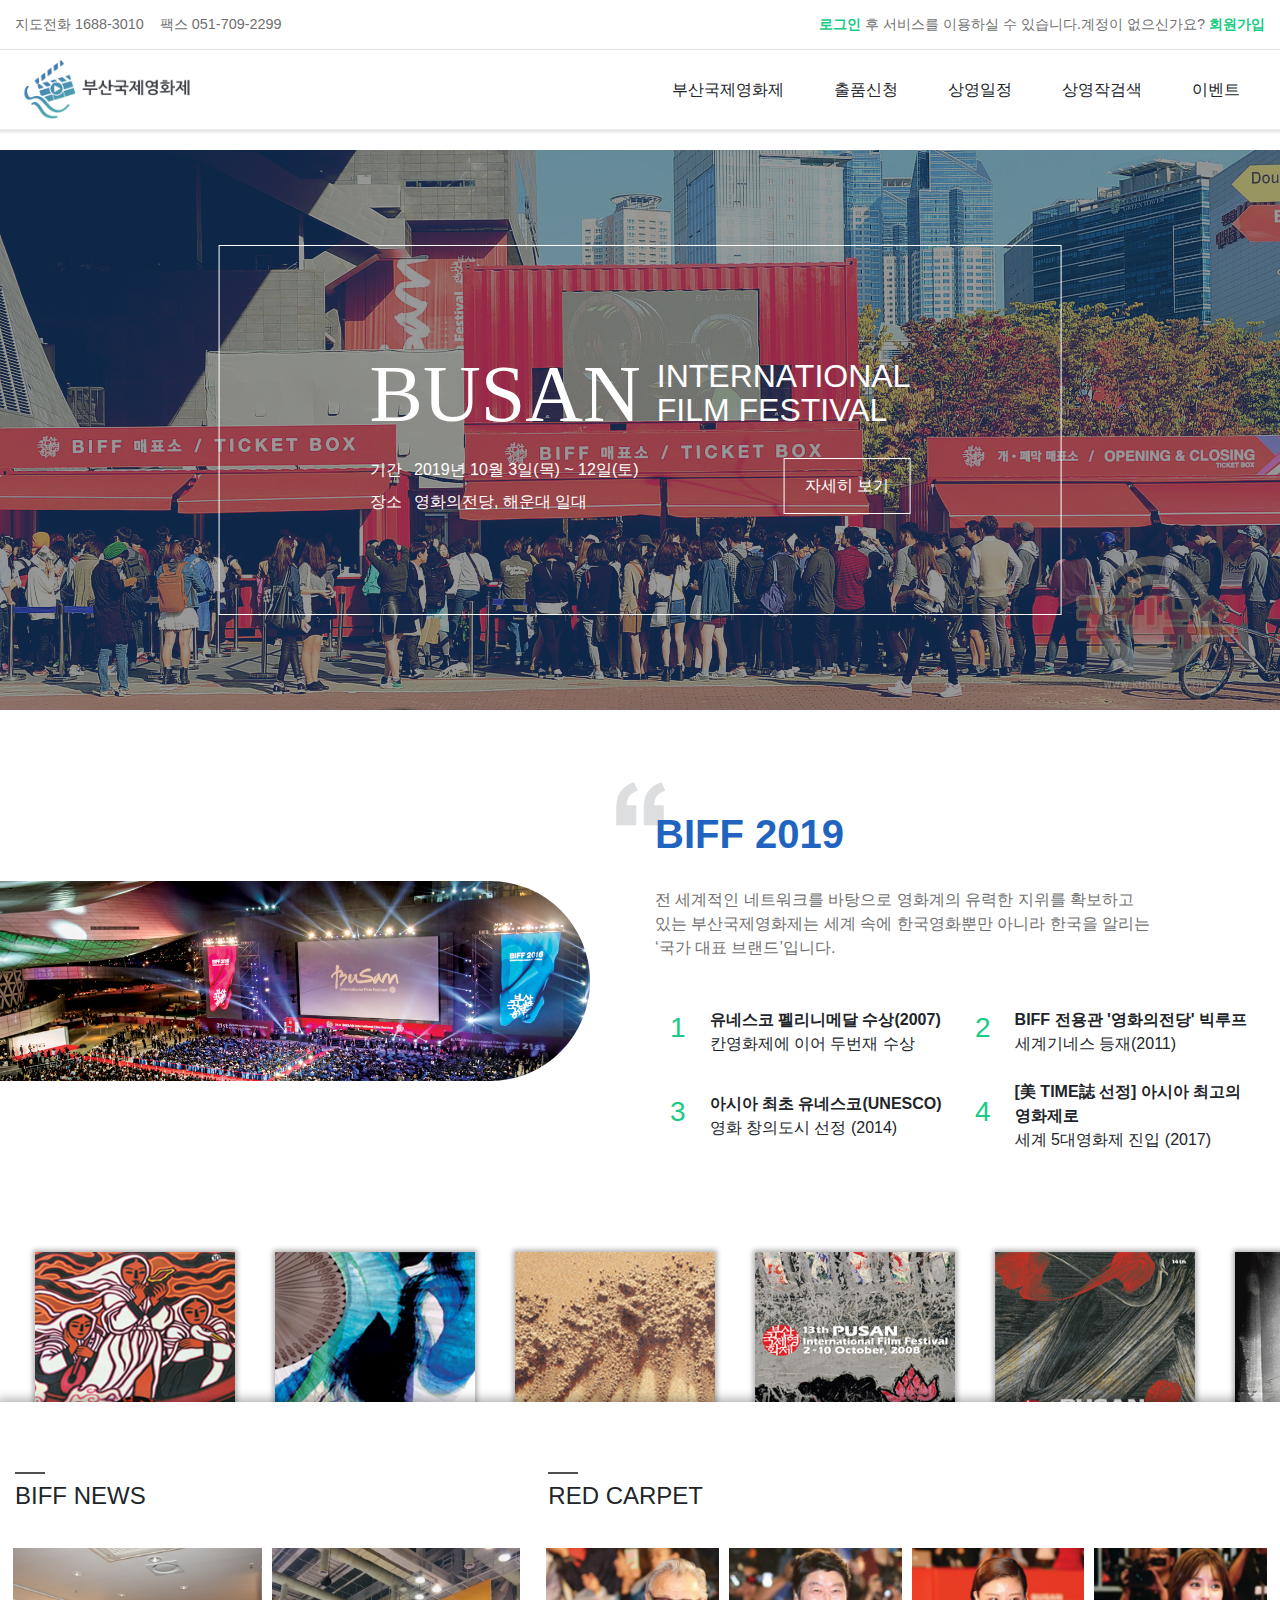
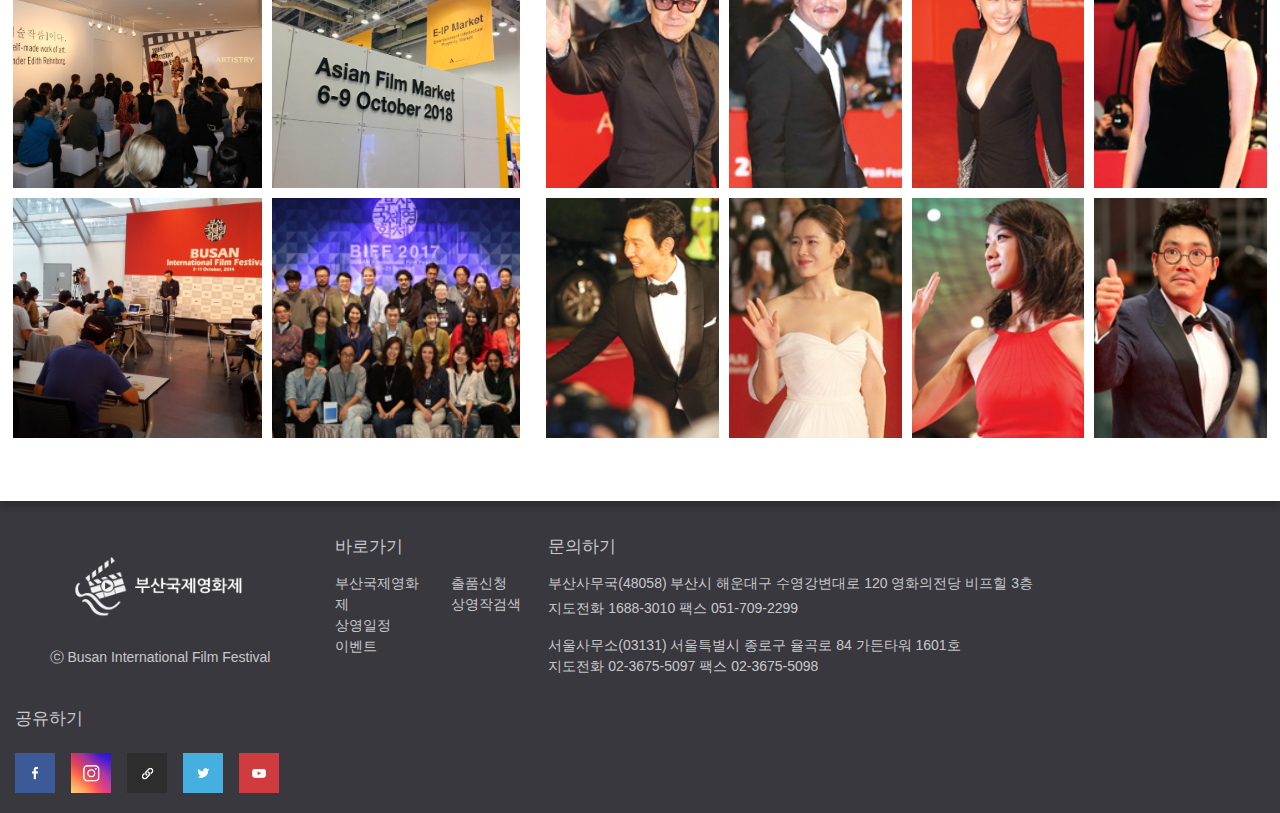
<file: index.html>
<!DOCTYPE html>
<html lang="en">
<head>
    <meta charset="UTF-8">
    <meta name="viewport" content="width=device-width, initial-scale=1.0">
    <title>부산국제영화제</title>
    <script src="js/jquery-3.4.1.slim.min.js"></script>
    <link rel="stylesheet" href="bootstrap-4.4.1-dist/css/bootstrap.min.css">
    <script src="bootstrap-4.4.1-dist/css/bootstrap.min.css"></script>
    <link rel="stylesheet" href="fontawesome-free-5.1.0-web/css/all.css">
    <script src="fontawesome-free-5.1.0-web/js/all.js"></script>
    <link rel="stylesheet" href="css/style.css">
</head>
<body>
    <!-- Top -->
    <div id="top" class="d-none d-lg-block">
        <div class="container-xl h-100">
            <div class="d-flex justify-content-between align-items-center h-100">
                <div class="d-flex">
                    <div> 지도전화 1688-3010 </div>
                    <div class="ml-3">팩스 051-709-2299</div>
                </div>
                <div class="d-flex">
                    <div><a href="#">로그인</a> 후 서비스를 이용하실 수 있습니다.</div>
                    <div>계정이 없으신가요? <a href="#">회원가입</a></div>
                </div>
            </div>
        </div>
    </div>
    <!-- Header -->
    <div id="header">
        <div class="container-xl h-100">
            <div class="d-flex h-100 justify-content-between align-items-center">
                <!-- Logo -->
                <a href="index.html">
                    <img src="images/logo.png" alt="부산국제영화제" height="70">
                </a>
                <!-- Nav -->
                <div id="nav" class="d-none d-lg-flex">
                    <div class="item">
                        <a href="#">부산국제영화제</a>
                        <div class="hidden-item">
                            <a href="intro.html">개최개요</a>
                            <a href="detail.html">행사안내</a>
                        </div>
                    </div>
                    <div class="item"><a href="#">출품신청</a></div>
                    <div class="item"><a href="#">상영일정</a></div>
                    <div class="item"><a href="#">상영작검색</a></div>
                    <div class="item">
                        <a href="#">이벤트</a>
                        <div class="hidden-item">
                            <a href="#">영화티저 콘테스트</a
                            ><a href="#">콘테스트 참여하기</a>
                        </div>
                    </div>
                </div>

                <!-- Mobile -->
                <input type="checkbox" id="nav-open" hidden>
                <label for="nav-open" id="nav-label" class="mb-0 d-lg-none">
                    <img src="images/nav-open.png" alt="nav-open">
                </label>
                <div id="mobile-nav" class="d-lg-none">
                    <div class="item">
                        <a href="#">부산국제영화제</a>
                        <div class="hidden-item">
                            <a href="intro.html">개최개요</a>
                            <a href="detail.html">행사안내</a>
                        </div>
                    </div>
                    <div class="item"><a href="#">출품신청</a></div>
                    <div class="item"><a href="#">상영일정</a></div>
                    <div class="item"><a href="#">상영작검색</a></div>
                    <div class="item">
                        <a href="#">이벤트</a>
                        <div class="hidden-item">
                            <a href="#">영화티저 콘테스트</a
                            ><a href="#">콘테스트 참여하기</a>
                        </div>
                    </div>
                    <div class="no-active d-flex align-items-center">
                        <a href="#">로그인</a>
                        <a href="#">회원가입</a>
                    </div>
                </div>
            </div>
        </div>
    </div>
    <!-- Visual  -->
    <div id="visual">
        <div class="images">
            <div>
                <div class="image-3 image"></div>
                <div class="image-1 image"></div>
                <div class="image-2 image"></div>
                <div class="image-3 image"></div>
                <div class="image-1 image"></div>
                <div class="image-2 image"></div>
            </div>
        </div>
        <div class="text">
            <div class="d-flex align-items-center flex-column flex-lg-row">
                <h1>BUSAN</h1>
                <div class="ml-lg-3 d-flex d-lg-block">
                    <h5>INTERNATIONAL</h5>
                    <h5 class="ml-2 ml-lg-0">FILM FESTIVAL</h5>
                </div>
            </div>
            <div class="d-flex justify-content-between mt-2">
                <div class="d-none d-lg-block">
                    <div><span class="mr-2">기간</span> 2019년 10월 3일(목) ~ 12일(토)</div>
                    <div class="mt-2"><span class="mr-2">장소</span> 영화의전당, 해운대 일대</div>
                </div>
                <a href="intro.html" class="button">자세히 보기</a>
            </div>
        </div>
    </div>

    <!-- biff2019 -->
    <div id="biff-2019">
        <div class="container-fluid">
            <div class="row">
                <div class="col-6 d-none d-lg-block position-relative">
                    <div class="visual-image"></div>
                </div>
                <div class="col-12 col-lg-6">
                    <div class="section-title">
                        <h1>BIFF 2019</h1>
                        <p>전 세계적인 네트워크를 바탕으로 영화계의 유력한 지위를 확보하고 있는 부산국제영화제는
                            세계 속에 한국영화뿐만 아니라 한국을 알리는 ‘국가 대표 브랜드’입니다.</p>
                    </div>
                    <div class="row mt-5 mx-0">
                        <div class="d-flex align-items-center col-12 col-lg-6 mt-4 mt-lg-0">
                            <h3 class="text-green">1</h3>
                            <div class="ml-4">
                                <b class="mb-2">유네스코 펠리니메달 수상(2007)</b>
                                <p class="mb-0">칸영화제에 이어 두번재 수상</p>
                            </div>
                        </div>
                        <div class="d-flex align-items-center col-12 col-lg-6 mt-4 mt-lg-0">
                            <h3 class="text-green">2</h3>
                            <div class="ml-4">
                                <b class="mb-2">BIFF 전용관 '영화의전당' 빅루프</b>
                                <p class="mb-0">세계기네스 등재(2011)</p>
                            </div>
                        </div>
                        <div class="d-flex align-items-center col-12 col-lg-6 mt-4 mt-lg-4">
                            <h3 class="text-green">3</h3>
                            <div class="ml-4">
                                <b class="mb-2">아시아 최초 유네스코(UNESCO)</b>
                                <p class="mb-0">영화 창의도시 선정 (2014)</p>
                            </div>
                        </div>
                        <div class="d-flex align-items-center col-12 col-lg-6 mt-4 mt-lg-4">
                            <h3 class="text-green">4</h3>
                            <div class="ml-4">
                                <b class="mb-2">[美 TIME誌 선정] 아시아 최고의 영화제로</b>
                                <p class="mb-0">세계 5대영화제 진입 (2017)</p>
                            </div>
                        </div>
                    </div>
                </div>
            </div>
            <div class="post-line d-none d-lg-flex">
                <img src="images/postline/image_1.jpg" alt="post-line">
                <img src="images/postline/image_2.jpg" alt="post-line">
                <img src="images/postline/image_3.jpg" alt="post-line">
                <img src="images/postline/image_4.jpg" alt="post-line">
                <img src="images/postline/image_5.jpg" alt="post-line">
                <img src="images/postline/image_6.jpg" alt="post-line">
                <img src="images/postline/image_7.jpg" alt="post-line">
                <img src="images/postline/image_8.jpg" alt="post-line">
            </div>
        </div>
    </div>
    <!-- Other -->
    <div id="other">
        <div class="container-xl">
            <div class="row">
                <!-- Biff-News -->
                <div id="biff-news" class="col-12 col-lg-5 padding">
                    <div class="sub-title">
                        <h4>BIFF NEWS</h4>
                    </div>
                    <div class="row mt-4 p-lg-2">
                        <div class="news-item col-12 col-lg-6">
                            <div>
                                <p class="mb-0">2019 아시아영화아카데미(AFA) 본격적인 시작!</p>
                                <span>2019.6.15</span>
                            </div>
                        </div>
                        <div class="news-item col-12 col-lg-6">
                            <div>
                                <p class="mb-0">제23회 부산국제영화제 필리핀 특별전 전시회 개최 및 주요 게스트 발표</p>
                                <span>2019.6.14</span>
                            </div>
                        </div>
                        <div class="news-item col-12 col-lg-6">
                            <div>
                                <p class="mb-0">지석영화연구소(가칭) 설립과 다큐멘터리 ‘지석’ 제작발표회 개최</p>
                                <span>2019.6.13</span>
                            </div>
                        </div>
                        <div class="news-item col-12 col-lg-6">
                            <div>
                                <p class="mb-0">제23회 부산국제영화제 비전의 밤 시상 작품 발표</p>
                                <span>2019.6.12</span>
                            </div>
                        </div>
                    </div>
                </div>
                <div id="red-carpet" class="col-12 col-lg-7 padding">
                    <div class="sub-title">
                        <h4>RED CARPET</h4>
                    </div>
                    <div class="row mt-4 p-lg-2">
                        <div class="carpet-item col-6 col-lg-3"></div>
                        <div class="carpet-item col-6 col-lg-3"></div>
                        <div class="carpet-item col-6 col-lg-3"></div>
                        <div class="carpet-item col-6 col-lg-3"></div>
                        <div class="carpet-item col-6 col-lg-3"></div>
                        <div class="carpet-item col-6 col-lg-3"></div>
                        <div class="carpet-item col-6 col-lg-3"></div>
                        <div class="carpet-item col-6 col-lg-3"></div>
                    </div>
                </div>
            </div>
        </div>
    </div>
    <!-- Footer -->
    <div id="footer">
        <div class="container-xl">
            <div class="row">
                <div class="col-12 py-3 col-lg-3 d-flex flex-column align-items-center order-1 order-lg-0 mt-3">
                    <a href="index.html">
                        <img src="images/Wlogo.png" alt="부산국제영화제" height="70">
                    </a>
                    <p class="mb-0 mt-4">ⓒ Busan International Film Festival</p>
                </div>
                <div class="col-12 col-lg-2 py-3">
                    <h5 class="footer-title">바로가기</h5>
                    <div class="d-flex mt-3">
                        <div class="d-flex flex-column col-6 px-0 mr-4">
                            <a href="intro.html">부산국제영화제</a>
                            <a href="">상영일정</a>
                            <a href="">이벤트</a>
                        </div>
                        <div class="d-flex flex-column col-6 px-0">
                            <a href="">출품신청</a>
                            <a href="">상영작검색</a>
                        </div>
                    </div>
                </div>
                <div class="col-12 col-lg-auto py-3">
                    <h5 class="footer-title">문의하기</h5>
                    <p class="mt-3 mb-1">부산사무국(48058) 부산시 해운대구 수영강변대로 120 영화의전당 비프힐 3층</p>
                    <p>지도전화 1688-3010 팩스 051-709-2299</p>
                    <p class="mb-0">서울사무소(03131) 서울특별시 종로구 율곡로 84 가든타워 1601호</p>
                    <p>지도전화 02-3675-5097 팩스 02-3675-5098</p>
                </div>
                <div class="col">
                    <h5 class="footer-title">공유하기</h5>
                    <div class="icon-list mt-4 d-flex justify-content-center justify-content-lg-start">
                        <img src="images/footer/sns_i_facebook.png" alt="facebook" width="40" class="mr-2">
                        <img src="images/footer/sns_i_instagram.png" alt="instagram" width="40" class="mx-2">
                        <img src="images/footer/sns_i_link.png" alt="link" width="40" class="mx-2">
                        <img src="images/footer/sns_i_twitter.png" alt="twitter" width="40" class="mx-2">
                        <img src="images/footer/sns_i_youtube.png" alt="youtube" width="40" class="ml-2">
                    </div>
                </div>
            </div>
        </div>
    </div>
</body>
</html>
</file>
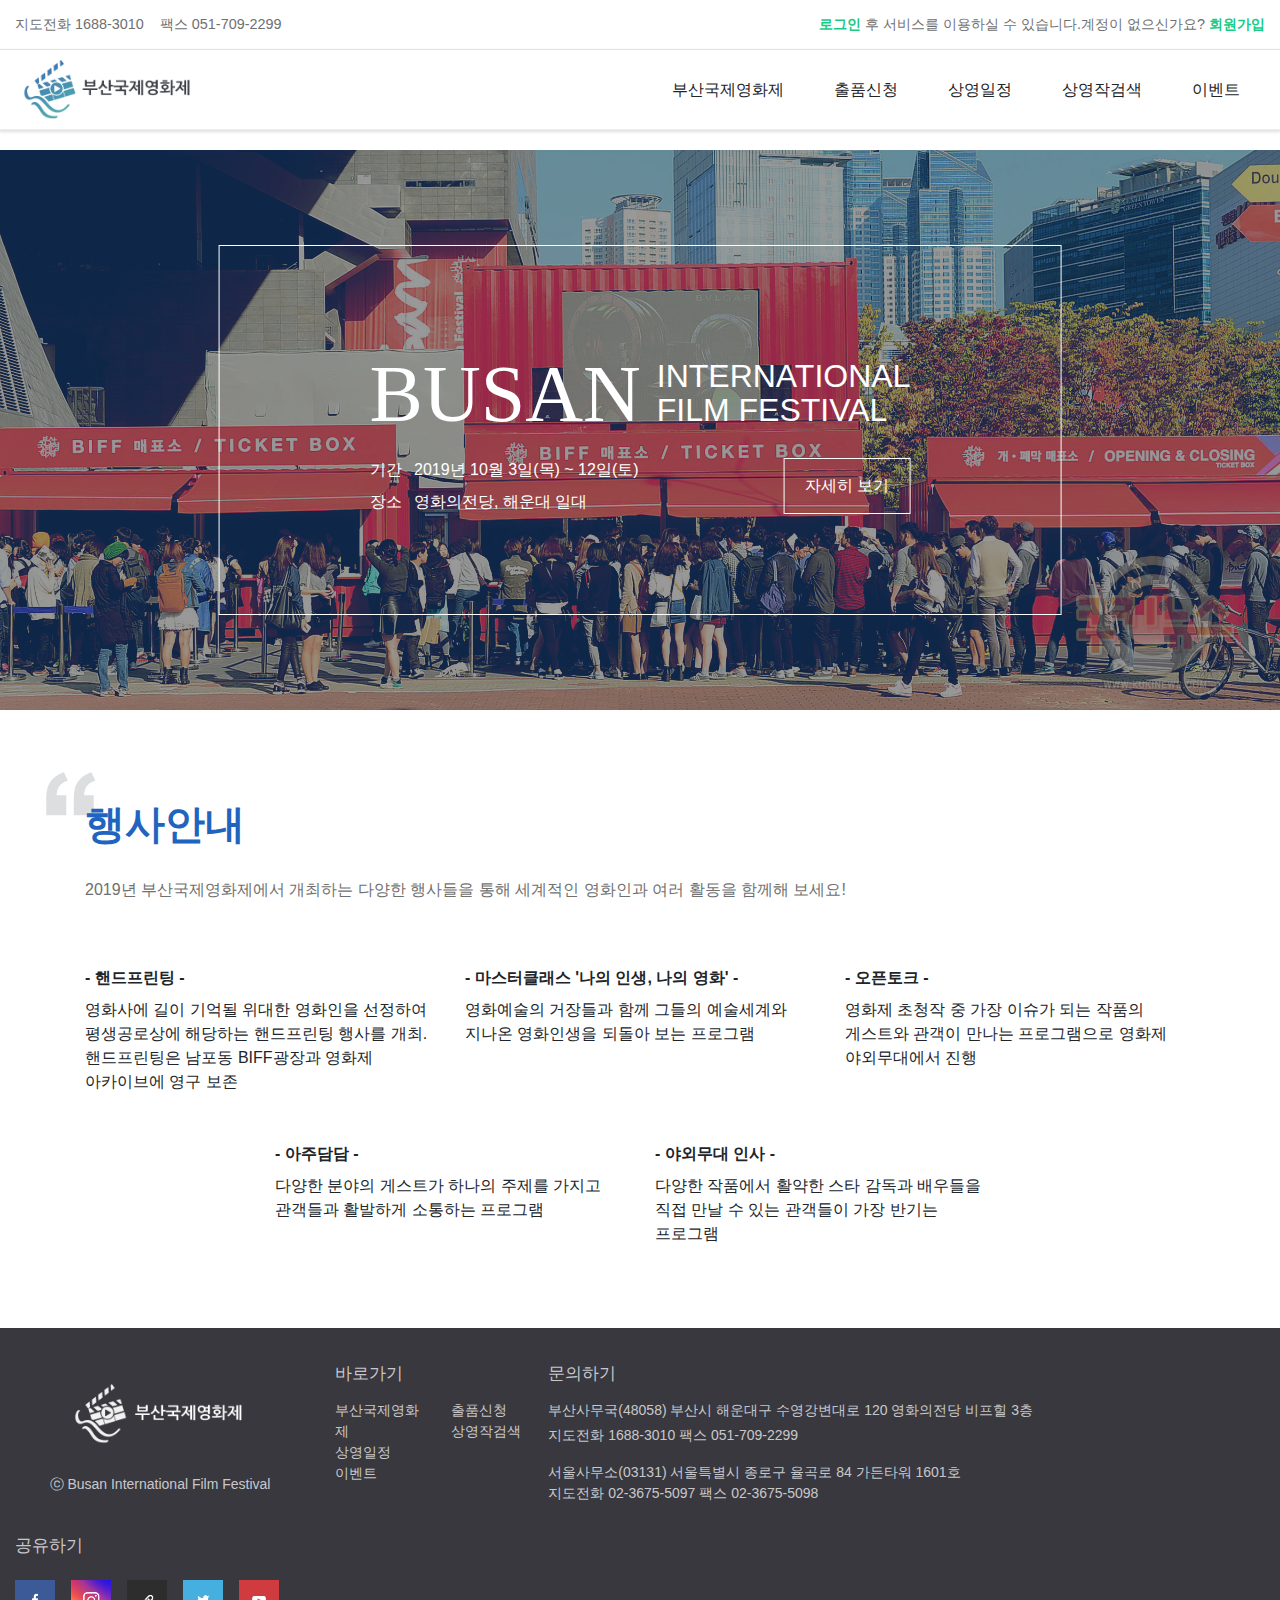
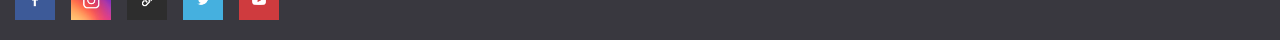
<file: detail.html>
<!DOCTYPE html>
<html lang="en">
<head>
    <meta charset="UTF-8">
    <meta name="viewport" content="width=device-width, initial-scale=1.0">
    <title>부산국제영화제</title>
    <script src="js/jquery-3.4.1.slim.min.js"></script>
    <link rel="stylesheet" href="bootstrap-4.4.1-dist/css/bootstrap.min.css">
    <script src="bootstrap-4.4.1-dist/css/bootstrap.min.css"></script>
    <link rel="stylesheet" href="fontawesome-free-5.1.0-web/css/all.css">
    <script src="fontawesome-free-5.1.0-web/js/all.js"></script>
    <link rel="stylesheet" href="css/style.css">
</head>
<body>
    <!-- Top -->
    <div id="top" class="d-none d-lg-block">
        <div class="container-xl h-100">
            <div class="d-flex justify-content-between align-items-center h-100">
                <div class="d-flex">
                    <div> 지도전화 1688-3010 </div>
                    <div class="ml-3">팩스 051-709-2299</div>
                </div>
                <div class="d-flex">
                    <div><a href="#">로그인</a> 후 서비스를 이용하실 수 있습니다.</div>
                    <div>계정이 없으신가요? <a href="#">회원가입</a></div>
                </div>
            </div>
        </div>
    </div>
    <!-- Header -->
    <div id="header">
        <div class="container-xl h-100">
            <div class="d-flex h-100 justify-content-between align-items-center">
                <!-- Logo -->
                <a href="index.html">
                    <img src="images/logo.png" alt="부산국제영화제" height="70">
                </a>
                <!-- Nav -->
                <div id="nav" class="d-none d-lg-flex">
                    <div class="item">
                        <a href="#">부산국제영화제</a>
                        <div class="hidden-item">
                            <a href="intro.html">개최개요</a>
                            <a href="detail.html">행사안내</a>
                        </div>
                    </div>
                    <div class="item"><a href="#">출품신청</a></div>
                    <div class="item"><a href="#">상영일정</a></div>
                    <div class="item"><a href="#">상영작검색</a></div>
                    <div class="item">
                        <a href="#">이벤트</a>
                        <div class="hidden-item">
                            <a href="#">영화티저 콘테스트</a
                            ><a href="#">콘테스트 참여하기</a>
                        </div>
                    </div>
                </div>

                <!-- Mobile -->
                <input type="checkbox" id="nav-open" hidden>
                <label for="nav-open" id="nav-label" class="mb-0 d-lg-none">
                    <img src="images/nav-open.png" alt="nav-open">
                </label>
                <div id="mobile-nav" class="d-lg-none">
                    <div class="item">
                        <a href="#">부산국제영화제</a>
                        <div class="hidden-item">
                            <a href="intro.html">개최개요</a>
                            <a href="detail.html">행사안내</a>
                        </div>
                    </div>
                    <div class="item"><a href="#">출품신청</a></div>
                    <div class="item"><a href="#">상영일정</a></div>
                    <div class="item"><a href="#">상영작검색</a></div>
                    <div class="item">
                        <a href="#">이벤트</a>
                        <div class="hidden-item">
                            <a href="#">영화티저 콘테스트</a
                            ><a href="#">콘테스트 참여하기</a>
                        </div>
                    </div>
                    <div class="no-active d-flex align-items-center">
                        <a href="#">로그인</a>
                        <a href="#">회원가입</a>
                    </div>
                </div>
            </div>
        </div>
    </div>
    <!-- Visual  -->
    <div id="visual">
        <div class="images">
            <div>
                <div class="image-3 image"></div>
                <div class="image-1 image"></div>
                <div class="image-2 image"></div>
                <div class="image-3 image"></div>
                <div class="image-1 image"></div>
                <div class="image-2 image"></div>
            </div>
        </div>
        <div class="text">
            <div class="d-flex align-items-center flex-column flex-lg-row">
                <h1>BUSAN</h1>
                <div class="ml-lg-3 d-flex d-lg-block">
                    <h5>INTERNATIONAL</h5>
                    <h5 class="ml-2 ml-lg-0">FILM FESTIVAL</h5>
                </div>
            </div>
            <div class="d-flex justify-content-between mt-2">
                <div class="d-none d-lg-block">
                    <div><span class="mr-2">기간</span> 2019년 10월 3일(목) ~ 12일(토)</div>
                    <div class="mt-2"><span class="mr-2">장소</span> 영화의전당, 해운대 일대</div>
                </div>
                <a href="intro.html" class="button">자세히 보기</a>
            </div>
        </div>
    </div>

    <!-- detail -->
    <div id="detail">
        <div class="container padding">
            <div class="section-title">
                <h1>행사안내</h1>
                <p>2019년 부산국제영화제에서 개최하는 다양한 행사들을 통해 세계적인 영화인과 여러 활동을 함께해 보세요!</p>
            </div>
            <div class="row justify-content-center mt-5">
                <div class="list-item col-12 col-lg-4 my-3">
                    <div>
                        <b class="d-inline-block mb-2">- 핸드프린팅 -</b>
                        <p>영화사에 길이 기억될 위대한 영화인을 선정하여 평생공로상에 해당하는 핸드프린팅 행사를 개최. 핸드프린팅은 남포동 BIFF광장과 영화제 아카이브에 영구 보존</p>
                    </div>
                </div>
                <div class="list-item col-12 col-lg-4 my-3">
                    <div>
                        <b class="d-inline-block mb-2">- 마스터클래스 '나의 인생, 나의 영화' -</b>
                        <p>영화예술의 거장들과 함께 그들의 예술세계와 지나온 영화인생을 되돌아 보는 프로그램</p>
                    </div>
                </div>
                <div class="list-item col-12 col-lg-4 my-3">
                    <div>
                        <b class="d-inline-block mb-2">- 오픈토크 -</b>
                        <p>영화제 초청작 중 가장 이슈가 되는 작품의 게스트와 관객이 만나는 프로그램으로 영화제 야외무대에서 진행</p>
                    </div>
                </div>
                <div class="list-item col-12 col-lg-4 my-3">
                    <div>
                        <b class="d-inline-block mb-2">- 아주담담 -</b>
                        <p>다양한 분야의 게스트가 하나의 주제를 가지고 관객들과 활발하게 소통하는 프로그램</p>
                    </div>
                </div>
                <div class="list-item col-12 col-lg-4 my-3">
                    <div>
                        <b class="d-inline-block mb-2">- 야외무대 인사 -</b>
                        <p>다양한 작품에서 활약한 스타 감독과 배우들을 직접 만날 수 있는 관객들이 가장 반기는 프로그램</p>
                    </div>
                </div>
            </div>
        </div>
    </div>


    <!-- Footer -->
    <div id="footer">
        <div class="container-xl">
            <div class="row">
                <div class="col-12 py-3 col-lg-3 d-flex flex-column align-items-center order-1 order-lg-0 mt-3">
                    <a href="index.html">
                        <img src="images/Wlogo.png" alt="부산국제영화제" height="70">
                    </a>
                    <p class="mb-0 mt-4">ⓒ Busan International Film Festival</p>
                </div>
                <div class="col-12 col-lg-2 py-3">
                    <h5 class="footer-title">바로가기</h5>
                    <div class="d-flex mt-3">
                        <div class="d-flex flex-column col-6 px-0 mr-4">
                            <a href="intro.html">부산국제영화제</a>
                            <a href="">상영일정</a>
                            <a href="">이벤트</a>
                        </div>
                        <div class="d-flex flex-column col-6 px-0">
                            <a href="">출품신청</a>
                            <a href="">상영작검색</a>
                        </div>
                    </div>
                </div>
                <div class="col-12 col-lg-auto py-3">
                    <h5 class="footer-title">문의하기</h5>
                    <p class="mt-3 mb-1">부산사무국(48058) 부산시 해운대구 수영강변대로 120 영화의전당 비프힐 3층</p>
                    <p>지도전화 1688-3010 팩스 051-709-2299</p>
                    <p class="mb-0">서울사무소(03131) 서울특별시 종로구 율곡로 84 가든타워 1601호</p>
                    <p>지도전화 02-3675-5097 팩스 02-3675-5098</p>
                </div>
                <div class="col">
                    <h5 class="footer-title">공유하기</h5>
                    <div class="icon-list mt-4 d-flex justify-content-center justify-content-lg-start">
                        <img src="images/footer/sns_i_facebook.png" alt="facebook" width="40" class="mr-2">
                        <img src="images/footer/sns_i_instagram.png" alt="instagram" width="40" class="mx-2">
                        <img src="images/footer/sns_i_link.png" alt="link" width="40" class="mx-2">
                        <img src="images/footer/sns_i_twitter.png" alt="twitter" width="40" class="mx-2">
                        <img src="images/footer/sns_i_youtube.png" alt="youtube" width="40" class="ml-2">
                    </div>
                </div>
            </div>
        </div>
    </div>
</body>
</html>
</file>
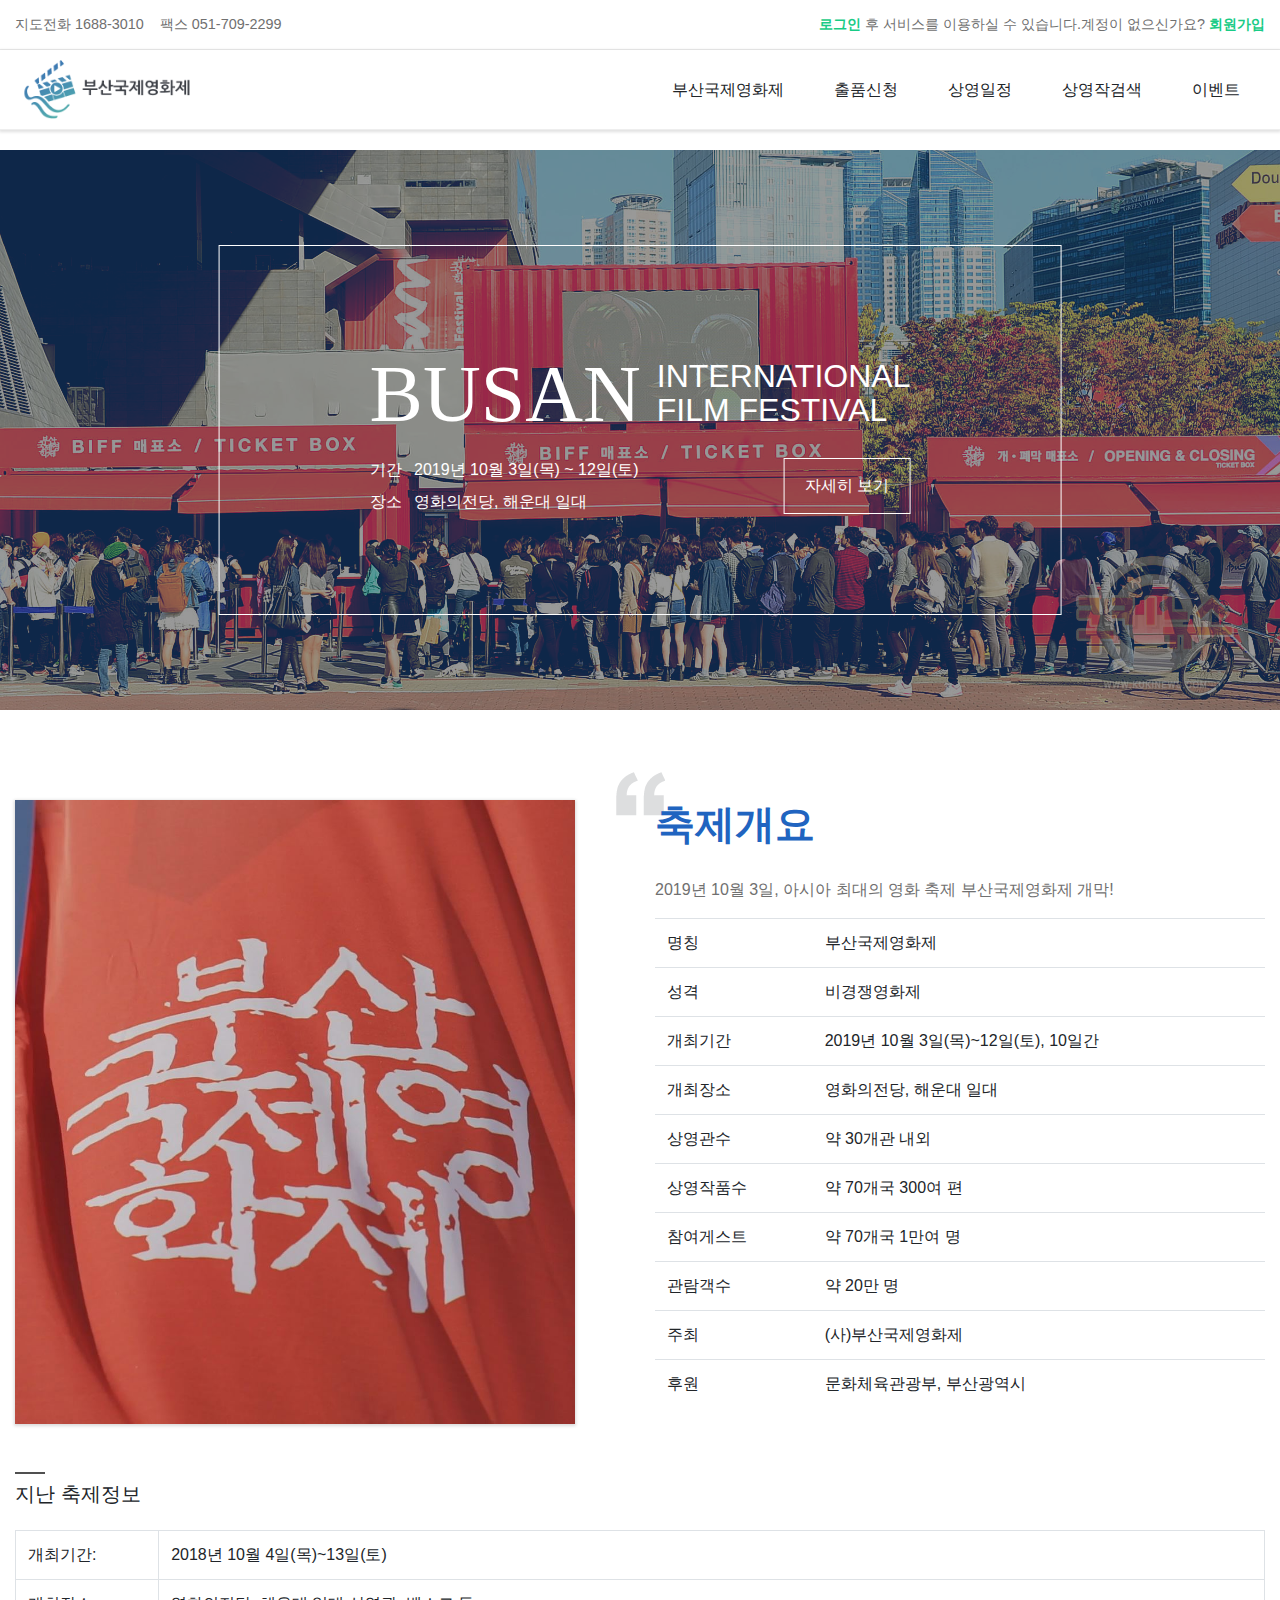
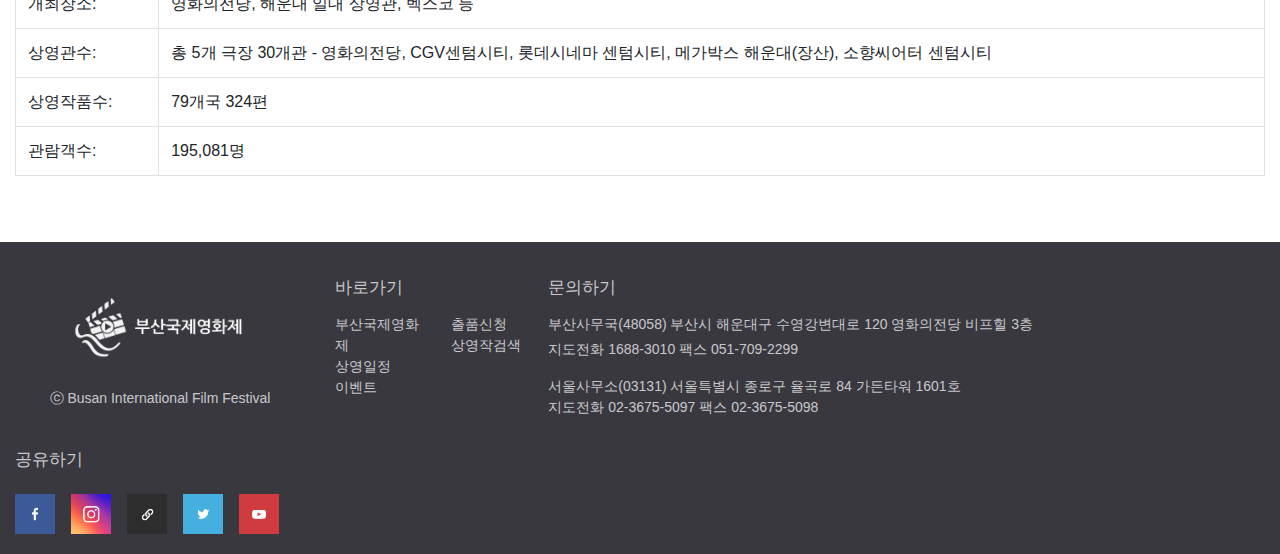
<file: intro.html>
<!DOCTYPE html>
<html lang="en">
<head>
    <meta charset="UTF-8">
    <meta name="viewport" content="width=device-width, initial-scale=1.0">
    <title>부산국제영화제</title>
    <script src="js/jquery-3.4.1.slim.min.js"></script>
    <link rel="stylesheet" href="bootstrap-4.4.1-dist/css/bootstrap.min.css">
    <script src="bootstrap-4.4.1-dist/css/bootstrap.min.css"></script>
    <link rel="stylesheet" href="fontawesome-free-5.1.0-web/css/all.css">
    <script src="fontawesome-free-5.1.0-web/js/all.js"></script>
    <link rel="stylesheet" href="css/style.css">
</head>
<body>
    <!-- Top -->
    <div id="top" class="d-none d-lg-block">
        <div class="container-xl h-100">
            <div class="d-flex justify-content-between align-items-center h-100">
                <div class="d-flex">
                    <div> 지도전화 1688-3010 </div>
                    <div class="ml-3">팩스 051-709-2299</div>
                </div>
                <div class="d-flex">
                    <div><a href="#">로그인</a> 후 서비스를 이용하실 수 있습니다.</div>
                    <div>계정이 없으신가요? <a href="#">회원가입</a></div>
                </div>
            </div>
        </div>
    </div>
    <!-- Header -->
    <div id="header">
        <div class="container-xl h-100">
            <div class="d-flex h-100 justify-content-between align-items-center">
                <!-- Logo -->
                <a href="index.html">
                    <img src="images/logo.png" alt="부산국제영화제" height="70">
                </a>
                <!-- Nav -->
                <div id="nav" class="d-none d-lg-flex">
                    <div class="item">
                        <a href="#">부산국제영화제</a>
                        <div class="hidden-item">
                            <a href="intro.html">개최개요</a>
                            <a href="detail.html">행사안내</a>
                        </div>
                    </div>
                    <div class="item"><a href="#">출품신청</a></div>
                    <div class="item"><a href="#">상영일정</a></div>
                    <div class="item"><a href="#">상영작검색</a></div>
                    <div class="item">
                        <a href="#">이벤트</a>
                        <div class="hidden-item">
                            <a href="#">영화티저 콘테스트</a
                            ><a href="#">콘테스트 참여하기</a>
                        </div>
                    </div>
                </div>

                <!-- Mobile -->
                <input type="checkbox" id="nav-open" hidden>
                <label for="nav-open" id="nav-label" class="mb-0 d-lg-none">
                    <img src="images/nav-open.png" alt="nav-open">
                </label>
                <div id="mobile-nav" class="d-lg-none">
                    <div class="item">
                        <a href="#">부산국제영화제</a>
                        <div class="hidden-item">
                            <a href="intro.html">개최개요</a>
                            <a href="detail.html">행사안내</a>
                        </div>
                    </div>
                    <div class="item"><a href="#">출품신청</a></div>
                    <div class="item"><a href="#">상영일정</a></div>
                    <div class="item"><a href="#">상영작검색</a></div>
                    <div class="item">
                        <a href="#">이벤트</a>
                        <div class="hidden-item">
                            <a href="#">영화티저 콘테스트</a
                            ><a href="#">콘테스트 참여하기</a>
                        </div>
                    </div>
                    <div class="no-active d-flex align-items-center">
                        <a href="#">로그인</a>
                        <a href="#">회원가입</a>
                    </div>
                </div>
            </div>
        </div>
    </div>
    <!-- Visual  -->
    <div id="visual">
        <div class="images">
            <div>
                <div class="image-3 image"></div>
                <div class="image-1 image"></div>
                <div class="image-2 image"></div>
                <div class="image-3 image"></div>
                <div class="image-1 image"></div>
                <div class="image-2 image"></div>
            </div>
        </div>
        <div class="text">
            <div class="d-flex align-items-center flex-column flex-lg-row">
                <h1>BUSAN</h1>
                <div class="ml-lg-3 d-flex d-lg-block">
                    <h5>INTERNATIONAL</h5>
                    <h5 class="ml-2 ml-lg-0">FILM FESTIVAL</h5>
                </div>
            </div>
            <div class="d-flex justify-content-between mt-2">
                <div class="d-none d-lg-block">
                    <div><span class="mr-2">기간</span> 2019년 10월 3일(목) ~ 12일(토)</div>
                    <div class="mt-2"><span class="mr-2">장소</span> 영화의전당, 해운대 일대</div>
                </div>
                <a href="intro.html" class="button">자세히 보기</a>
            </div>
        </div>
    </div>

    <!-- Intro -->
    <div id="intro">
        <div class="container-xl padding">
            <div class="row">
                <div class="col-6 d-none d-lg-block">
                    <div class="visual-image"></div>
                </div>
                <div class="col-12 col-lg-6">
                    <div class="section-title">
                        <h1>축제개요</h1>
                        <p>2019년 10월 3일, 아시아 최대의 영화 축제 부산국제영화제 개막!</p>
                    </div>
                    <table class="table">
                        <tbody>
                            <tr>
                                <td>명칭</td>
                                <td>부산국제영화제</td>
                            </tr>
                            <tr>
                                <td>성격</td>
                                <td>비경쟁영화제</td>
                            </tr>
                            <tr>
                                <td>개최기간</td>
                                <td>2019년 10월 3일(목)~12일(토), 10일간</td>
                            </tr>
                            <tr>
                                <td>개최장소</td>
                                <td>영화의전당, 해운대 일대</td>
                            </tr>	
                            <tr>
                                <td>상영관수</td>
                                <td>약 30개관 내외</td>
                            </tr>	
                            <tr>
                                <td>상영작품수</td>
                                <td>약 70개국 300여 편</td>
                            </tr>	
                            <tr>
                                <td>참여게스트</td>
                                <td>약 70개국 1만여 명</td>
                            </tr>
                            <tr>
                                <td>관람객수</td>
                                <td>약 20만 명</td>
                            </tr>
                            <tr>
                                <td>주최</td>
                                <td>(사)부산국제영화제</td>
                            </tr>
                            <tr>
                                <td>후원</td>
                                <td>문화체육관광부, 부산광역시</td>
                            </tr>
                        </tbody>
                    </table>    
                </div>
                <div class="col-12 mt-5">
                    <div class="sub-title">
                        <h5>지난 축제정보</h5>
                    </div>
                    <table class="table table-bordered mt-4">
                        <tbody>
                            <tr>
                                <td>개최기간:</td>
                                <td>2018년 10월 4일(목)~13일(토)</td>
                            </tr>
                            <tr>
                                <td>개최장소:</td>
                                <td>영화의전당, 해운대 일대 상영관, 벡스코 등</td>
                            </tr>
                            <tr>
                                <td>상영관수:</td>
                                <td>총 5개 극장 30개관
                                    - 영화의전당, CGV센텀시티, 롯데시네마 센텀시티, 메가박스 해운대(장산), 소향씨어터 센텀시티</td>
                            </tr>
                            <tr>
                                <td>상영작품수:</td>
                                <td>79개국 324편</td>
                            </tr>
                            <tr>
                                <td>관람객수:</td>
                                <td>195,081명</td>
                            </tr>
                        </tbody>
                    </table>
                </div>
            </div>
        </div>
    </div>


    <!-- Footer -->
    <div id="footer">
        <div class="container-xl">
            <div class="row">
                <div class="col-12 py-3 col-lg-3 d-flex flex-column align-items-center order-1 order-lg-0 mt-3">
                    <a href="index.html">
                        <img src="images/Wlogo.png" alt="부산국제영화제" height="70">
                    </a>
                    <p class="mb-0 mt-4">ⓒ Busan International Film Festival</p>
                </div>
                <div class="col-12 col-lg-2 py-3">
                    <h5 class="footer-title">바로가기</h5>
                    <div class="d-flex mt-3">
                        <div class="d-flex flex-column col-6 px-0 mr-4">
                            <a href="intro.html">부산국제영화제</a>
                            <a href="">상영일정</a>
                            <a href="">이벤트</a>
                        </div>
                        <div class="d-flex flex-column col-6 px-0">
                            <a href="">출품신청</a>
                            <a href="">상영작검색</a>
                        </div>
                    </div>
                </div>
                <div class="col-12 col-lg-auto py-3">
                    <h5 class="footer-title">문의하기</h5>
                    <p class="mt-3 mb-1">부산사무국(48058) 부산시 해운대구 수영강변대로 120 영화의전당 비프힐 3층</p>
                    <p>지도전화 1688-3010 팩스 051-709-2299</p>
                    <p class="mb-0">서울사무소(03131) 서울특별시 종로구 율곡로 84 가든타워 1601호</p>
                    <p>지도전화 02-3675-5097 팩스 02-3675-5098</p>
                </div>
                <div class="col">
                    <h5 class="footer-title">공유하기</h5>
                    <div class="icon-list mt-4 d-flex justify-content-center justify-content-lg-start">
                        <img src="images/footer/sns_i_facebook.png" alt="facebook" width="40" class="mr-2">
                        <img src="images/footer/sns_i_instagram.png" alt="instagram" width="40" class="mx-2">
                        <img src="images/footer/sns_i_link.png" alt="link" width="40" class="mx-2">
                        <img src="images/footer/sns_i_twitter.png" alt="twitter" width="40" class="mx-2">
                        <img src="images/footer/sns_i_youtube.png" alt="youtube" width="40" class="ml-2">
                    </div>
                </div>
            </div>
        </div>
    </div>
</body>
</html>
</file>
<file: css/style.css>
@charset "UTF-8";

:root {
    --blue: #2064c0;
    --green: #19cb86;
}

* {
    margin: 0;
    padding: 0;
    box-sizing: border-box;
    font-family: "나눔고딕", sans-serif;
}

body { overflow-x: hidden; }
ol, ul { list-style: none; }
button, label, a { cursor: pointer; }
a, a:hover { text-decoration: none; color: inherit; }
p { word-break: keep-all; }


.padding { padding-top: 70px; padding-bottom: 50px; }
.text-blue { color: var(--blue); }
.text-green { color: var(--green); }
.container-xl { max-width: 1440px; }

/* Section-title
*/

.section-title {
    position: relative;
}

.section-title::before {
    content: '';
    position: absolute;
    left: -50px;
    top: -40px;
    width: 60px;
    height: 60px;
    background-image: url(../images/title-accent.png);
}

.section-title h1 {
    position: relative;
    color: var(--blue);
    font-weight: bold;
}

.section-title p {
    margin-top: 30px;
    color: #707070;
}


/* Sub-title
*/
.sub-title {
    padding-top: 10px;
    position: relative;
}

.sub-title::before {
    content: '';
    position: absolute;
    left: 0;
    top: 0;
    height: 2px;
    width: 30px;
    background-color: #505050;
}


/* Top 
*/
#top { color: #707070; font-size: 0.9rem; height: 50px; border-bottom: 1px solid #eee; }
#top a { color: var(--green); font-weight: bold; }

/* Header
*/

#header {
    height: 80px;
    border-bottom: 1px solid #eee;
    box-shadow: 0 1px 3px 1px #00000020;
    z-index: 1000;
}

/* Nav
*/

#nav {
    position: relative;
    display: flex;
    align-items: center;
    height: 100%;
}

#nav .item {
    position: relative;
    padding: 0 25px;
    height: 100%;
    display: flex;
    justify-content: center;
    align-items: center;
}

#nav .hidden-item {
    opacity: 0;
    pointer-events: none;
    transition: opacity 0.3;

    position: absolute;
    left: 0;
    top: calc(100% + 5px);
    width: 200px;
    display: flex;
    flex-direction: column;
    z-index: 1001;
}

#nav .hidden-item a {
    display: inline-block;
    width: 100%;
    height: 50px;
    line-height: 50px;
    padding-left: 20px;
    background-color: #fff;
    border: 1px solid #eee;
    transition: padding-left 0.3s;
}
#nav .hidden-item a:not(:first-child) { border-top: 0; }

/* Hover */
#nav .item:hover { border-bottom: 5px solid var(--blue); background-color: #fafafa; }
#nav .item:hover .hidden-item { opacity: 1; transition: 0.5s; pointer-events: all; }
#nav .hidden-item a:hover { padding-left: 30px; background-color: #fafafa; }

/* Mobile-nav */

#nav-open:checked ~ #mobile-nav {
    opacity: 1;
    transform: translateY(0);
    transition: 0.5s;
    pointer-events: all;
}

#mobile-nav {
    position: absolute;
    left: 0;
    top: 81px;
    width: 100%;
    background-color: #fff;
    display: flex;
    flex-direction: column;
    z-index: 1000;

    transition: opacity 0.3s, transform 0.3s;
    transform: translateY(-50px);
    opacity: 0;
    pointer-events: none;
}

#mobile-nav a {
    display: inline-block;
    width: 100%;
    height: 50px;
    line-height: 50px;
    padding-left: 30px;
    border-top: 1px solid #eee;
}

#mobile-nav .item {
    width: 100%;
    min-height: 50px;
}

#mobile-nav .hidden-item {
    height: 0;
    display: flex;
    flex-direction: column;
    overflow: hidden;
    transition: height 0.3s;
}

#mobile-nav .hidden-item a {
    padding-left: 50px;
}

#mobile-nav a:hover { background-color: #fafafa; color: var(--blue) }
#mobile-nav .item:hover .hidden-item {
    height: 100px; transition: 0.5s;
}


#mobile-nav .no-active a { width: auto; border: 0; color: #808080; }
#mobile-nav .no-active a:hover { background-color: #fff; }


/* Visual
*/

#visual {
    --margin: 20px;
    height: 600px;
    position: relative;
    overflow: hidden;
}

/* Image */

#visual .images {
    position: relative;
    top: var(--margin);
    margin: 0 auto;
    max-width: 1440px;
    height: calc(100% - var(--margin) * 2);
}

#visual .images > div {
    margin-left: -100%;
    width: 600%;
    height: 100%;
    display: flex;
    animation: slideBox 15s infinite;
}
#visual .image {
    width: 16.666%;
    height: 100%;
    background-size: cover;
    background-position: center center;
    animation: slideImage 15s infinite;
    filter: brightness(60%);
    background-color: #17417a;
    background-blend-mode: lighten;
}

#visual .image-1 { background-image: url(../images/slide_1.jpg); }
#visual .image-2 { background-image: url(../images/slide_2.jpg); }
#visual .image-3 { background-image: url(../images/slide_3.jpg); }

@keyframes slideBox {
    0%          { transform: translateX(0%)}
    20%         { transform: translateX(0%)}
    33.333%     { transform: translateX(-16.666%)}
    53.333%     { transform: translateX(-16.666%)}
    66.666%     { transform: translateX(-33.333%)}
    86.666%     { transform: translateX(-33.333%)}
    100%        { transform: translateX(-50%)}
}

#visual .image:nth-child(1) { animation-delay: -10s; }
#visual .image:nth-child(2) { animation-delay:  -5s; }
#visual .image:nth-child(3) { animation-delay:   0s; }
#visual .image:nth-child(4) { animation-delay: -10s; }
#visual .image:nth-child(5) { animation-delay:  -5s; }
#visual .image:nth-child(6) { animation-delay:   0s; }

@keyframes slideImage {
    0%       { transform: scale(0.9)}
    20%      { transform: scale(0.9)}
    33.333%  { transform: scale(1.0)}
    53.333%  { transform: scale(1.0)}
    66.666%  { transform: scale(0.9)}
    66.667%  { transform: scale(0.9)}
    100%     { transform: scale(0.9)}
}


/* Text */
#visual .text {
    position: absolute;
    left: 50%;
    top: 50%;
    transform: translate(-50%, -50%);
    color: #fff;
    padding: 100px 150px;
    border: 1px solid #fff;
}

#visual h1 { font-size: 5em; font-family: "Segoe UI Black"; }
#visual h5 { font-size: 2em; line-height: 0.8em; font-weight: lighter; }

#visual .button {
    border: 1px solid #fff;
    padding: 15px 20px;
    background: none;
    color: #fff;
}

#visual .button:hover {
    background-color: var(--blue);
    border: none;
}

/* Biff 2019
*/

#biff-2019 { padding: 80px 0 250px; overflow: hidden; position: relative; }
#biff-2019 .visual-image {
    position: absolute;
    left: 0;
    top: 50%;
    margin-top: -100px;
    width: calc(100% - 50px);
    height: 200px;
    border-radius: 0 100px 100px 0;
    background-image: url(../images/biff2019.jpg);
    background-size: cover;
    background-position: right center;
}

#biff-2019 .section-title p { max-width: 40vw; }

#biff-2019 .post-line {
    position: absolute;
    display: flex;
    justify-content: center;
    align-items: center;
    bottom: -100px;
}

#biff-2019 .post-line img {
    width: 100%;
    width: 200px;
    height: 250px;
    margin: 0 20px;
    box-shadow: 0 0 5px 2px #00000050;
}

/* Other
*/
#other {
    position: relative;
    box-shadow: 0 0 10px 3px #00000050;
}

/* Biff News
*/
#biff-news .news-item {
    height: 250px;
    background-size: cover;
    background-position: center center;
    position: relative;
    background-clip: content-box;
    padding: 5px;
    overflow: hidden;
}

#biff-news .news-item:nth-child(1) { background-image: url(../images/news/image_1.jpg); }
#biff-news .news-item:nth-child(2) { background-image: url(../images/news/image_2.jpg); }
#biff-news .news-item:nth-child(3) { background-image: url(../images/news/image_3.jpg); }
#biff-news .news-item:nth-child(4) { background-image: url(../images/news/image_4.jpg); }

#biff-news .news-item > div {
    background-color: #2064c0aa;
    color: #fff;
    position: absolute;
    width: calc(100% - 10px);
    left: 5px;
    bottom: 5px;
    display: flex;
    flex-direction: column-reverse;
    padding: 15px;
    opacity: 0;
    transition: 0.3s;
}

#biff-news .news-item span {
    color: #fffb;
}

#biff-news .news-item:hover > div {
    opacity: 1;
    transition: 0.5s;
}

/* Red Carpet
*/

#red-carpet .carpet-item {
    height: 250px;
    background-size: cover;
    background-position: center center;
    background-clip: content-box;
    padding: 5px;
}
#red-carpet .carpet-item:nth-child(1){ background-image: url(../images/red-carpet/image_3.png); }
#red-carpet .carpet-item:nth-child(2){ background-image: url(../images/red-carpet/image_4.png); }
#red-carpet .carpet-item:nth-child(3){ background-image: url(../images/red-carpet/image_5.png); }
#red-carpet .carpet-item:nth-child(4){ background-image: url(../images/red-carpet/image_6.png); }
#red-carpet .carpet-item:nth-child(5){ background-image: url(../images/red-carpet/image_7.png); }
#red-carpet .carpet-item:nth-child(6){ background-image: url(../images/red-carpet/image_8.png); }
#red-carpet .carpet-item:nth-child(7){ background-image: url(../images/red-carpet/image_9.png); }
#red-carpet .carpet-item:nth-child(8){ background-image: url(../images/red-carpet/image_10.png); }

/* Footer
*/
#footer { background-color: #39383f; color: #fffb; padding: 20px 0; font-size: 14px; }
#footer .footer-title { font-size: 1.2em;; }


/* Mobile
*/
@media (max-width: 992px) {
    .section-title h1 { padding-left: 30px; }
    .section-title::before { left: -20px; }

    #visual { --margin: 0px; }
    #visual .text { border: 0; padding: 0; }
    #visual h1 { font-size: 5em; }
    #visual h5 { font-size: 1.2em; }
    #visual .button { width: 100%; text-align: center; margin-top: 30px; }


    #biff-2019 { padding: 80px 0; }  
    #biff-2019 .section-title p { max-width: 100%; }   

    #biff-news { background-color: #fafafa; }
    #biff-news .news-item { height: 400px; }
}


/* INTRO
*/

#intro .visual-image {
    background-image: url(../images/intro.jpg); 
    background-size: cover;
    background-position: center center;
    height: 100%;
    margin-right: 50px;
    box-shadow: 0 1px 3px 1px #00000025;
}
</file>
<file: fontawesome-free-5.1.0-web/css/all.css>
/*!
 * Font Awesome Free 5.1.0 by @fontawesome - https://fontawesome.com
 * License - https://fontawesome.com/license (Icons: CC BY 4.0, Fonts: SIL OFL 1.1, Code: MIT License)
 */
.fa,.fab,.fal,.far,.fas{-moz-osx-font-smoothing:grayscale;-webkit-font-smoothing:antialiased;display:inline-block;font-style:normal;font-variant:normal;text-rendering:auto;line-height:1}.fa-lg{font-size:1.33333em;line-height:.75em;vertical-align:-.0667em}.fa-xs{font-size:.75em}.fa-sm{font-size:.875em}.fa-1x{font-size:1em}.fa-2x{font-size:2em}.fa-3x{font-size:3em}.fa-4x{font-size:4em}.fa-5x{font-size:5em}.fa-6x{font-size:6em}.fa-7x{font-size:7em}.fa-8x{font-size:8em}.fa-9x{font-size:9em}.fa-10x{font-size:10em}.fa-fw{text-align:center;width:1.25em}.fa-ul{list-style-type:none;margin-left:2.5em;padding-left:0}.fa-ul>li{position:relative}.fa-li{left:-2em;position:absolute;text-align:center;width:2em;line-height:inherit}.fa-border{border:.08em solid #eee;border-radius:.1em;padding:.2em .25em .15em}.fa-pull-left{float:left}.fa-pull-right{float:right}.fa.fa-pull-left,.fab.fa-pull-left,.fal.fa-pull-left,.far.fa-pull-left,.fas.fa-pull-left{margin-right:.3em}.fa.fa-pull-right,.fab.fa-pull-right,.fal.fa-pull-right,.far.fa-pull-right,.fas.fa-pull-right{margin-left:.3em}.fa-spin{animation:a 2s infinite linear}.fa-pulse{animation:a 1s infinite steps(8)}@keyframes a{0%{transform:rotate(0deg)}to{transform:rotate(1turn)}}.fa-rotate-90{-ms-filter:"progid:DXImageTransform.Microsoft.BasicImage(rotation=1)";transform:rotate(90deg)}.fa-rotate-180{-ms-filter:"progid:DXImageTransform.Microsoft.BasicImage(rotation=2)";transform:rotate(180deg)}.fa-rotate-270{-ms-filter:"progid:DXImageTransform.Microsoft.BasicImage(rotation=3)";transform:rotate(270deg)}.fa-flip-horizontal{-ms-filter:"progid:DXImageTransform.Microsoft.BasicImage(rotation=0, mirror=1)";transform:scaleX(-1)}.fa-flip-vertical{transform:scaleY(-1)}.fa-flip-horizontal.fa-flip-vertical,.fa-flip-vertical{-ms-filter:"progid:DXImageTransform.Microsoft.BasicImage(rotation=2, mirror=1)"}.fa-flip-horizontal.fa-flip-vertical{transform:scale(-1)}:root .fa-flip-horizontal,:root .fa-flip-vertical,:root .fa-rotate-90,:root .fa-rotate-180,:root .fa-rotate-270{-webkit-filter:none;filter:none}.fa-stack{display:inline-block;height:2em;line-height:2em;position:relative;vertical-align:middle;width:2em}.fa-stack-1x,.fa-stack-2x{left:0;position:absolute;text-align:center;width:100%}.fa-stack-1x{line-height:inherit}.fa-stack-2x{font-size:2em}.fa-inverse{color:#fff}.fa-500px:before{content:"\f26e"}.fa-accessible-icon:before{content:"\f368"}.fa-accusoft:before{content:"\f369"}.fa-address-book:before{content:"\f2b9"}.fa-address-card:before{content:"\f2bb"}.fa-adjust:before{content:"\f042"}.fa-adn:before{content:"\f170"}.fa-adversal:before{content:"\f36a"}.fa-affiliatetheme:before{content:"\f36b"}.fa-algolia:before{content:"\f36c"}.fa-align-center:before{content:"\f037"}.fa-align-justify:before{content:"\f039"}.fa-align-left:before{content:"\f036"}.fa-align-right:before{content:"\f038"}.fa-allergies:before{content:"\f461"}.fa-amazon:before{content:"\f270"}.fa-amazon-pay:before{content:"\f42c"}.fa-ambulance:before{content:"\f0f9"}.fa-american-sign-language-interpreting:before{content:"\f2a3"}.fa-amilia:before{content:"\f36d"}.fa-anchor:before{content:"\f13d"}.fa-android:before{content:"\f17b"}.fa-angellist:before{content:"\f209"}.fa-angle-double-down:before{content:"\f103"}.fa-angle-double-left:before{content:"\f100"}.fa-angle-double-right:before{content:"\f101"}.fa-angle-double-up:before{content:"\f102"}.fa-angle-down:before{content:"\f107"}.fa-angle-left:before{content:"\f104"}.fa-angle-right:before{content:"\f105"}.fa-angle-up:before{content:"\f106"}.fa-angry:before{content:"\f556"}.fa-angrycreative:before{content:"\f36e"}.fa-angular:before{content:"\f420"}.fa-app-store:before{content:"\f36f"}.fa-app-store-ios:before{content:"\f370"}.fa-apper:before{content:"\f371"}.fa-apple:before{content:"\f179"}.fa-apple-pay:before{content:"\f415"}.fa-archive:before{content:"\f187"}.fa-archway:before{content:"\f557"}.fa-arrow-alt-circle-down:before{content:"\f358"}.fa-arrow-alt-circle-left:before{content:"\f359"}.fa-arrow-alt-circle-right:before{content:"\f35a"}.fa-arrow-alt-circle-up:before{content:"\f35b"}.fa-arrow-circle-down:before{content:"\f0ab"}.fa-arrow-circle-left:before{content:"\f0a8"}.fa-arrow-circle-right:before{content:"\f0a9"}.fa-arrow-circle-up:before{content:"\f0aa"}.fa-arrow-down:before{content:"\f063"}.fa-arrow-left:before{content:"\f060"}.fa-arrow-right:before{content:"\f061"}.fa-arrow-up:before{content:"\f062"}.fa-arrows-alt:before{content:"\f0b2"}.fa-arrows-alt-h:before{content:"\f337"}.fa-arrows-alt-v:before{content:"\f338"}.fa-assistive-listening-systems:before{content:"\f2a2"}.fa-asterisk:before{content:"\f069"}.fa-asymmetrik:before{content:"\f372"}.fa-at:before{content:"\f1fa"}.fa-atlas:before{content:"\f558"}.fa-audible:before{content:"\f373"}.fa-audio-description:before{content:"\f29e"}.fa-autoprefixer:before{content:"\f41c"}.fa-avianex:before{content:"\f374"}.fa-aviato:before{content:"\f421"}.fa-award:before{content:"\f559"}.fa-aws:before{content:"\f375"}.fa-backspace:before{content:"\f55a"}.fa-backward:before{content:"\f04a"}.fa-balance-scale:before{content:"\f24e"}.fa-ban:before{content:"\f05e"}.fa-band-aid:before{content:"\f462"}.fa-bandcamp:before{content:"\f2d5"}.fa-barcode:before{content:"\f02a"}.fa-bars:before{content:"\f0c9"}.fa-baseball-ball:before{content:"\f433"}.fa-basketball-ball:before{content:"\f434"}.fa-bath:before{content:"\f2cd"}.fa-battery-empty:before{content:"\f244"}.fa-battery-full:before{content:"\f240"}.fa-battery-half:before{content:"\f242"}.fa-battery-quarter:before{content:"\f243"}.fa-battery-three-quarters:before{content:"\f241"}.fa-bed:before{content:"\f236"}.fa-beer:before{content:"\f0fc"}.fa-behance:before{content:"\f1b4"}.fa-behance-square:before{content:"\f1b5"}.fa-bell:before{content:"\f0f3"}.fa-bell-slash:before{content:"\f1f6"}.fa-bezier-curve:before{content:"\f55b"}.fa-bicycle:before{content:"\f206"}.fa-bimobject:before{content:"\f378"}.fa-binoculars:before{content:"\f1e5"}.fa-birthday-cake:before{content:"\f1fd"}.fa-bitbucket:before{content:"\f171"}.fa-bitcoin:before{content:"\f379"}.fa-bity:before{content:"\f37a"}.fa-black-tie:before{content:"\f27e"}.fa-blackberry:before{content:"\f37b"}.fa-blender:before{content:"\f517"}.fa-blind:before{content:"\f29d"}.fa-blogger:before{content:"\f37c"}.fa-blogger-b:before{content:"\f37d"}.fa-bluetooth:before{content:"\f293"}.fa-bluetooth-b:before{content:"\f294"}.fa-bold:before{content:"\f032"}.fa-bolt:before{content:"\f0e7"}.fa-bomb:before{content:"\f1e2"}.fa-bong:before{content:"\f55c"}.fa-book:before{content:"\f02d"}.fa-book-open:before{content:"\f518"}.fa-bookmark:before{content:"\f02e"}.fa-bowling-ball:before{content:"\f436"}.fa-box:before{content:"\f466"}.fa-box-open:before{content:"\f49e"}.fa-boxes:before{content:"\f468"}.fa-braille:before{content:"\f2a1"}.fa-briefcase:before{content:"\f0b1"}.fa-briefcase-medical:before{content:"\f469"}.fa-broadcast-tower:before{content:"\f519"}.fa-broom:before{content:"\f51a"}.fa-brush:before{content:"\f55d"}.fa-btc:before{content:"\f15a"}.fa-bug:before{content:"\f188"}.fa-building:before{content:"\f1ad"}.fa-bullhorn:before{content:"\f0a1"}.fa-bullseye:before{content:"\f140"}.fa-burn:before{content:"\f46a"}.fa-buromobelexperte:before{content:"\f37f"}.fa-bus:before{content:"\f207"}.fa-bus-alt:before{content:"\f55e"}.fa-buysellads:before{content:"\f20d"}.fa-calculator:before{content:"\f1ec"}.fa-calendar:before{content:"\f133"}.fa-calendar-alt:before{content:"\f073"}.fa-calendar-check:before{content:"\f274"}.fa-calendar-minus:before{content:"\f272"}.fa-calendar-plus:before{content:"\f271"}.fa-calendar-times:before{content:"\f273"}.fa-camera:before{content:"\f030"}.fa-camera-retro:before{content:"\f083"}.fa-cannabis:before{content:"\f55f"}.fa-capsules:before{content:"\f46b"}.fa-car:before{content:"\f1b9"}.fa-caret-down:before{content:"\f0d7"}.fa-caret-left:before{content:"\f0d9"}.fa-caret-right:before{content:"\f0da"}.fa-caret-square-down:before{content:"\f150"}.fa-caret-square-left:before{content:"\f191"}.fa-caret-square-right:before{content:"\f152"}.fa-caret-square-up:before{content:"\f151"}.fa-caret-up:before{content:"\f0d8"}.fa-cart-arrow-down:before{content:"\f218"}.fa-cart-plus:before{content:"\f217"}.fa-cc-amazon-pay:before{content:"\f42d"}.fa-cc-amex:before{content:"\f1f3"}.fa-cc-apple-pay:before{content:"\f416"}.fa-cc-diners-club:before{content:"\f24c"}.fa-cc-discover:before{content:"\f1f2"}.fa-cc-jcb:before{content:"\f24b"}.fa-cc-mastercard:before{content:"\f1f1"}.fa-cc-paypal:before{content:"\f1f4"}.fa-cc-stripe:before{content:"\f1f5"}.fa-cc-visa:before{content:"\f1f0"}.fa-centercode:before{content:"\f380"}.fa-certificate:before{content:"\f0a3"}.fa-chalkboard:before{content:"\f51b"}.fa-chalkboard-teacher:before{content:"\f51c"}.fa-chart-area:before{content:"\f1fe"}.fa-chart-bar:before{content:"\f080"}.fa-chart-line:before{content:"\f201"}.fa-chart-pie:before{content:"\f200"}.fa-check:before{content:"\f00c"}.fa-check-circle:before{content:"\f058"}.fa-check-double:before{content:"\f560"}.fa-check-square:before{content:"\f14a"}.fa-chess:before{content:"\f439"}.fa-chess-bishop:before{content:"\f43a"}.fa-chess-board:before{content:"\f43c"}.fa-chess-king:before{content:"\f43f"}.fa-chess-knight:before{content:"\f441"}.fa-chess-pawn:before{content:"\f443"}.fa-chess-queen:before{content:"\f445"}.fa-chess-rook:before{content:"\f447"}.fa-chevron-circle-down:before{content:"\f13a"}.fa-chevron-circle-left:before{content:"\f137"}.fa-chevron-circle-right:before{content:"\f138"}.fa-chevron-circle-up:before{content:"\f139"}.fa-chevron-down:before{content:"\f078"}.fa-chevron-left:before{content:"\f053"}.fa-chevron-right:before{content:"\f054"}.fa-chevron-up:before{content:"\f077"}.fa-child:before{content:"\f1ae"}.fa-chrome:before{content:"\f268"}.fa-church:before{content:"\f51d"}.fa-circle:before{content:"\f111"}.fa-circle-notch:before{content:"\f1ce"}.fa-clipboard:before{content:"\f328"}.fa-clipboard-check:before{content:"\f46c"}.fa-clipboard-list:before{content:"\f46d"}.fa-clock:before{content:"\f017"}.fa-clone:before{content:"\f24d"}.fa-closed-captioning:before{content:"\f20a"}.fa-cloud:before{content:"\f0c2"}.fa-cloud-download-alt:before{content:"\f381"}.fa-cloud-upload-alt:before{content:"\f382"}.fa-cloudscale:before{content:"\f383"}.fa-cloudsmith:before{content:"\f384"}.fa-cloudversify:before{content:"\f385"}.fa-cocktail:before{content:"\f561"}.fa-code:before{content:"\f121"}.fa-code-branch:before{content:"\f126"}.fa-codepen:before{content:"\f1cb"}.fa-codiepie:before{content:"\f284"}.fa-coffee:before{content:"\f0f4"}.fa-cog:before{content:"\f013"}.fa-cogs:before{content:"\f085"}.fa-coins:before{content:"\f51e"}.fa-columns:before{content:"\f0db"}.fa-comment:before{content:"\f075"}.fa-comment-alt:before{content:"\f27a"}.fa-comment-dots:before{content:"\f4ad"}.fa-comment-slash:before{content:"\f4b3"}.fa-comments:before{content:"\f086"}.fa-compact-disc:before{content:"\f51f"}.fa-compass:before{content:"\f14e"}.fa-compress:before{content:"\f066"}.fa-concierge-bell:before{content:"\f562"}.fa-connectdevelop:before{content:"\f20e"}.fa-contao:before{content:"\f26d"}.fa-cookie:before{content:"\f563"}.fa-cookie-bite:before{content:"\f564"}.fa-copy:before{content:"\f0c5"}.fa-copyright:before{content:"\f1f9"}.fa-couch:before{content:"\f4b8"}.fa-cpanel:before{content:"\f388"}.fa-creative-commons:before{content:"\f25e"}.fa-creative-commons-by:before{content:"\f4e7"}.fa-creative-commons-nc:before{content:"\f4e8"}.fa-creative-commons-nc-eu:before{content:"\f4e9"}.fa-creative-commons-nc-jp:before{content:"\f4ea"}.fa-creative-commons-nd:before{content:"\f4eb"}.fa-creative-commons-pd:before{content:"\f4ec"}.fa-creative-commons-pd-alt:before{content:"\f4ed"}.fa-creative-commons-remix:before{content:"\f4ee"}.fa-creative-commons-sa:before{content:"\f4ef"}.fa-creative-commons-sampling:before{content:"\f4f0"}.fa-creative-commons-sampling-plus:before{content:"\f4f1"}.fa-creative-commons-share:before{content:"\f4f2"}.fa-credit-card:before{content:"\f09d"}.fa-crop:before{content:"\f125"}.fa-crop-alt:before{content:"\f565"}.fa-crosshairs:before{content:"\f05b"}.fa-crow:before{content:"\f520"}.fa-crown:before{content:"\f521"}.fa-css3:before{content:"\f13c"}.fa-css3-alt:before{content:"\f38b"}.fa-cube:before{content:"\f1b2"}.fa-cubes:before{content:"\f1b3"}.fa-cut:before{content:"\f0c4"}.fa-cuttlefish:before{content:"\f38c"}.fa-d-and-d:before{content:"\f38d"}.fa-dashcube:before{content:"\f210"}.fa-database:before{content:"\f1c0"}.fa-deaf:before{content:"\f2a4"}.fa-delicious:before{content:"\f1a5"}.fa-deploydog:before{content:"\f38e"}.fa-deskpro:before{content:"\f38f"}.fa-desktop:before{content:"\f108"}.fa-deviantart:before{content:"\f1bd"}.fa-diagnoses:before{content:"\f470"}.fa-dice:before{content:"\f522"}.fa-dice-five:before{content:"\f523"}.fa-dice-four:before{content:"\f524"}.fa-dice-one:before{content:"\f525"}.fa-dice-six:before{content:"\f526"}.fa-dice-three:before{content:"\f527"}.fa-dice-two:before{content:"\f528"}.fa-digg:before{content:"\f1a6"}.fa-digital-ocean:before{content:"\f391"}.fa-digital-tachograph:before{content:"\f566"}.fa-discord:before{content:"\f392"}.fa-discourse:before{content:"\f393"}.fa-divide:before{content:"\f529"}.fa-dizzy:before{content:"\f567"}.fa-dna:before{content:"\f471"}.fa-dochub:before{content:"\f394"}.fa-docker:before{content:"\f395"}.fa-dollar-sign:before{content:"\f155"}.fa-dolly:before{content:"\f472"}.fa-dolly-flatbed:before{content:"\f474"}.fa-donate:before{content:"\f4b9"}.fa-door-closed:before{content:"\f52a"}.fa-door-open:before{content:"\f52b"}.fa-dot-circle:before{content:"\f192"}.fa-dove:before{content:"\f4ba"}.fa-download:before{content:"\f019"}.fa-draft2digital:before{content:"\f396"}.fa-drafting-compass:before{content:"\f568"}.fa-dribbble:before{content:"\f17d"}.fa-dribbble-square:before{content:"\f397"}.fa-dropbox:before{content:"\f16b"}.fa-drum:before{content:"\f569"}.fa-drum-steelpan:before{content:"\f56a"}.fa-drupal:before{content:"\f1a9"}.fa-dumbbell:before{content:"\f44b"}.fa-dyalog:before{content:"\f399"}.fa-earlybirds:before{content:"\f39a"}.fa-ebay:before{content:"\f4f4"}.fa-edge:before{content:"\f282"}.fa-edit:before{content:"\f044"}.fa-eject:before{content:"\f052"}.fa-elementor:before{content:"\f430"}.fa-ellipsis-h:before{content:"\f141"}.fa-ellipsis-v:before{content:"\f142"}.fa-ember:before{content:"\f423"}.fa-empire:before{content:"\f1d1"}.fa-envelope:before{content:"\f0e0"}.fa-envelope-open:before{content:"\f2b6"}.fa-envelope-square:before{content:"\f199"}.fa-envira:before{content:"\f299"}.fa-equals:before{content:"\f52c"}.fa-eraser:before{content:"\f12d"}.fa-erlang:before{content:"\f39d"}.fa-ethereum:before{content:"\f42e"}.fa-etsy:before{content:"\f2d7"}.fa-euro-sign:before{content:"\f153"}.fa-exchange-alt:before{content:"\f362"}.fa-exclamation:before{content:"\f12a"}.fa-exclamation-circle:before{content:"\f06a"}.fa-exclamation-triangle:before{content:"\f071"}.fa-expand:before{content:"\f065"}.fa-expand-arrows-alt:before{content:"\f31e"}.fa-expeditedssl:before{content:"\f23e"}.fa-external-link-alt:before{content:"\f35d"}.fa-external-link-square-alt:before{content:"\f360"}.fa-eye:before{content:"\f06e"}.fa-eye-dropper:before{content:"\f1fb"}.fa-eye-slash:before{content:"\f070"}.fa-facebook:before{content:"\f09a"}.fa-facebook-f:before{content:"\f39e"}.fa-facebook-messenger:before{content:"\f39f"}.fa-facebook-square:before{content:"\f082"}.fa-fast-backward:before{content:"\f049"}.fa-fast-forward:before{content:"\f050"}.fa-fax:before{content:"\f1ac"}.fa-feather:before{content:"\f52d"}.fa-feather-alt:before{content:"\f56b"}.fa-female:before{content:"\f182"}.fa-fighter-jet:before{content:"\f0fb"}.fa-file:before{content:"\f15b"}.fa-file-alt:before{content:"\f15c"}.fa-file-archive:before{content:"\f1c6"}.fa-file-audio:before{content:"\f1c7"}.fa-file-code:before{content:"\f1c9"}.fa-file-contract:before{content:"\f56c"}.fa-file-download:before{content:"\f56d"}.fa-file-excel:before{content:"\f1c3"}.fa-file-export:before{content:"\f56e"}.fa-file-image:before{content:"\f1c5"}.fa-file-import:before{content:"\f56f"}.fa-file-invoice:before{content:"\f570"}.fa-file-invoice-dollar:before{content:"\f571"}.fa-file-medical:before{content:"\f477"}.fa-file-medical-alt:before{content:"\f478"}.fa-file-pdf:before{content:"\f1c1"}.fa-file-powerpoint:before{content:"\f1c4"}.fa-file-prescription:before{content:"\f572"}.fa-file-signature:before{content:"\f573"}.fa-file-upload:before{content:"\f574"}.fa-file-video:before{content:"\f1c8"}.fa-file-word:before{content:"\f1c2"}.fa-fill:before{content:"\f575"}.fa-fill-drip:before{content:"\f576"}.fa-film:before{content:"\f008"}.fa-filter:before{content:"\f0b0"}.fa-fingerprint:before{content:"\f577"}.fa-fire:before{content:"\f06d"}.fa-fire-extinguisher:before{content:"\f134"}.fa-firefox:before{content:"\f269"}.fa-first-aid:before{content:"\f479"}.fa-first-order:before{content:"\f2b0"}.fa-first-order-alt:before{content:"\f50a"}.fa-firstdraft:before{content:"\f3a1"}.fa-fish:before{content:"\f578"}.fa-flag:before{content:"\f024"}.fa-flag-checkered:before{content:"\f11e"}.fa-flask:before{content:"\f0c3"}.fa-flickr:before{content:"\f16e"}.fa-flipboard:before{content:"\f44d"}.fa-flushed:before{content:"\f579"}.fa-fly:before{content:"\f417"}.fa-folder:before{content:"\f07b"}.fa-folder-open:before{content:"\f07c"}.fa-font:before{content:"\f031"}.fa-font-awesome:before{content:"\f2b4"}.fa-font-awesome-alt:before{content:"\f35c"}.fa-font-awesome-flag:before{content:"\f425"}.fa-font-awesome-logo-full:before{content:"\f4e6"}.fa-fonticons:before{content:"\f280"}.fa-fonticons-fi:before{content:"\f3a2"}.fa-football-ball:before{content:"\f44e"}.fa-fort-awesome:before{content:"\f286"}.fa-fort-awesome-alt:before{content:"\f3a3"}.fa-forumbee:before{content:"\f211"}.fa-forward:before{content:"\f04e"}.fa-foursquare:before{content:"\f180"}.fa-free-code-camp:before{content:"\f2c5"}.fa-freebsd:before{content:"\f3a4"}.fa-frog:before{content:"\f52e"}.fa-frown:before{content:"\f119"}.fa-frown-open:before{content:"\f57a"}.fa-fulcrum:before{content:"\f50b"}.fa-futbol:before{content:"\f1e3"}.fa-galactic-republic:before{content:"\f50c"}.fa-galactic-senate:before{content:"\f50d"}.fa-gamepad:before{content:"\f11b"}.fa-gas-pump:before{content:"\f52f"}.fa-gavel:before{content:"\f0e3"}.fa-gem:before{content:"\f3a5"}.fa-genderless:before{content:"\f22d"}.fa-get-pocket:before{content:"\f265"}.fa-gg:before{content:"\f260"}.fa-gg-circle:before{content:"\f261"}.fa-gift:before{content:"\f06b"}.fa-git:before{content:"\f1d3"}.fa-git-square:before{content:"\f1d2"}.fa-github:before{content:"\f09b"}.fa-github-alt:before{content:"\f113"}.fa-github-square:before{content:"\f092"}.fa-gitkraken:before{content:"\f3a6"}.fa-gitlab:before{content:"\f296"}.fa-gitter:before{content:"\f426"}.fa-glass-martini:before{content:"\f000"}.fa-glass-martini-alt:before{content:"\f57b"}.fa-glasses:before{content:"\f530"}.fa-glide:before{content:"\f2a5"}.fa-glide-g:before{content:"\f2a6"}.fa-globe:before{content:"\f0ac"}.fa-globe-africa:before{content:"\f57c"}.fa-globe-americas:before{content:"\f57d"}.fa-globe-asia:before{content:"\f57e"}.fa-gofore:before{content:"\f3a7"}.fa-golf-ball:before{content:"\f450"}.fa-goodreads:before{content:"\f3a8"}.fa-goodreads-g:before{content:"\f3a9"}.fa-google:before{content:"\f1a0"}.fa-google-drive:before{content:"\f3aa"}.fa-google-play:before{content:"\f3ab"}.fa-google-plus:before{content:"\f2b3"}.fa-google-plus-g:before{content:"\f0d5"}.fa-google-plus-square:before{content:"\f0d4"}.fa-google-wallet:before{content:"\f1ee"}.fa-graduation-cap:before{content:"\f19d"}.fa-gratipay:before{content:"\f184"}.fa-grav:before{content:"\f2d6"}.fa-greater-than:before{content:"\f531"}.fa-greater-than-equal:before{content:"\f532"}.fa-grimace:before{content:"\f57f"}.fa-grin:before{content:"\f580"}.fa-grin-alt:before{content:"\f581"}.fa-grin-beam:before{content:"\f582"}.fa-grin-beam-sweat:before{content:"\f583"}.fa-grin-hearts:before{content:"\f584"}.fa-grin-squint:before{content:"\f585"}.fa-grin-squint-tears:before{content:"\f586"}.fa-grin-stars:before{content:"\f587"}.fa-grin-tears:before{content:"\f588"}.fa-grin-tongue:before{content:"\f589"}.fa-grin-tongue-squint:before{content:"\f58a"}.fa-grin-tongue-wink:before{content:"\f58b"}.fa-grin-wink:before{content:"\f58c"}.fa-grip-horizontal:before{content:"\f58d"}.fa-grip-vertical:before{content:"\f58e"}.fa-gripfire:before{content:"\f3ac"}.fa-grunt:before{content:"\f3ad"}.fa-gulp:before{content:"\f3ae"}.fa-h-square:before{content:"\f0fd"}.fa-hacker-news:before{content:"\f1d4"}.fa-hacker-news-square:before{content:"\f3af"}.fa-hand-holding:before{content:"\f4bd"}.fa-hand-holding-heart:before{content:"\f4be"}.fa-hand-holding-usd:before{content:"\f4c0"}.fa-hand-lizard:before{content:"\f258"}.fa-hand-paper:before{content:"\f256"}.fa-hand-peace:before{content:"\f25b"}.fa-hand-point-down:before{content:"\f0a7"}.fa-hand-point-left:before{content:"\f0a5"}.fa-hand-point-right:before{content:"\f0a4"}.fa-hand-point-up:before{content:"\f0a6"}.fa-hand-pointer:before{content:"\f25a"}.fa-hand-rock:before{content:"\f255"}.fa-hand-scissors:before{content:"\f257"}.fa-hand-spock:before{content:"\f259"}.fa-hands:before{content:"\f4c2"}.fa-hands-helping:before{content:"\f4c4"}.fa-handshake:before{content:"\f2b5"}.fa-hashtag:before{content:"\f292"}.fa-hdd:before{content:"\f0a0"}.fa-heading:before{content:"\f1dc"}.fa-headphones:before{content:"\f025"}.fa-headphones-alt:before{content:"\f58f"}.fa-headset:before{content:"\f590"}.fa-heart:before{content:"\f004"}.fa-heartbeat:before{content:"\f21e"}.fa-helicopter:before{content:"\f533"}.fa-highlighter:before{content:"\f591"}.fa-hips:before{content:"\f452"}.fa-hire-a-helper:before{content:"\f3b0"}.fa-history:before{content:"\f1da"}.fa-hockey-puck:before{content:"\f453"}.fa-home:before{content:"\f015"}.fa-hooli:before{content:"\f427"}.fa-hornbill:before{content:"\f592"}.fa-hospital:before{content:"\f0f8"}.fa-hospital-alt:before{content:"\f47d"}.fa-hospital-symbol:before{content:"\f47e"}.fa-hot-tub:before{content:"\f593"}.fa-hotel:before{content:"\f594"}.fa-hotjar:before{content:"\f3b1"}.fa-hourglass:before{content:"\f254"}.fa-hourglass-end:before{content:"\f253"}.fa-hourglass-half:before{content:"\f252"}.fa-hourglass-start:before{content:"\f251"}.fa-houzz:before{content:"\f27c"}.fa-html5:before{content:"\f13b"}.fa-hubspot:before{content:"\f3b2"}.fa-i-cursor:before{content:"\f246"}.fa-id-badge:before{content:"\f2c1"}.fa-id-card:before{content:"\f2c2"}.fa-id-card-alt:before{content:"\f47f"}.fa-image:before{content:"\f03e"}.fa-images:before{content:"\f302"}.fa-imdb:before{content:"\f2d8"}.fa-inbox:before{content:"\f01c"}.fa-indent:before{content:"\f03c"}.fa-industry:before{content:"\f275"}.fa-infinity:before{content:"\f534"}.fa-info:before{content:"\f129"}.fa-info-circle:before{content:"\f05a"}.fa-instagram:before{content:"\f16d"}.fa-internet-explorer:before{content:"\f26b"}.fa-ioxhost:before{content:"\f208"}.fa-italic:before{content:"\f033"}.fa-itunes:before{content:"\f3b4"}.fa-itunes-note:before{content:"\f3b5"}.fa-java:before{content:"\f4e4"}.fa-jedi-order:before{content:"\f50e"}.fa-jenkins:before{content:"\f3b6"}.fa-joget:before{content:"\f3b7"}.fa-joint:before{content:"\f595"}.fa-joomla:before{content:"\f1aa"}.fa-js:before{content:"\f3b8"}.fa-js-square:before{content:"\f3b9"}.fa-jsfiddle:before{content:"\f1cc"}.fa-key:before{content:"\f084"}.fa-keybase:before{content:"\f4f5"}.fa-keyboard:before{content:"\f11c"}.fa-keycdn:before{content:"\f3ba"}.fa-kickstarter:before{content:"\f3bb"}.fa-kickstarter-k:before{content:"\f3bc"}.fa-kiss:before{content:"\f596"}.fa-kiss-beam:before{content:"\f597"}.fa-kiss-wink-heart:before{content:"\f598"}.fa-kiwi-bird:before{content:"\f535"}.fa-korvue:before{content:"\f42f"}.fa-language:before{content:"\f1ab"}.fa-laptop:before{content:"\f109"}.fa-laravel:before{content:"\f3bd"}.fa-lastfm:before{content:"\f202"}.fa-lastfm-square:before{content:"\f203"}.fa-laugh:before{content:"\f599"}.fa-laugh-beam:before{content:"\f59a"}.fa-laugh-squint:before{content:"\f59b"}.fa-laugh-wink:before{content:"\f59c"}.fa-leaf:before{content:"\f06c"}.fa-leanpub:before{content:"\f212"}.fa-lemon:before{content:"\f094"}.fa-less:before{content:"\f41d"}.fa-less-than:before{content:"\f536"}.fa-less-than-equal:before{content:"\f537"}.fa-level-down-alt:before{content:"\f3be"}.fa-level-up-alt:before{content:"\f3bf"}.fa-life-ring:before{content:"\f1cd"}.fa-lightbulb:before{content:"\f0eb"}.fa-line:before{content:"\f3c0"}.fa-link:before{content:"\f0c1"}.fa-linkedin:before{content:"\f08c"}.fa-linkedin-in:before{content:"\f0e1"}.fa-linode:before{content:"\f2b8"}.fa-linux:before{content:"\f17c"}.fa-lira-sign:before{content:"\f195"}.fa-list:before{content:"\f03a"}.fa-list-alt:before{content:"\f022"}.fa-list-ol:before{content:"\f0cb"}.fa-list-ul:before{content:"\f0ca"}.fa-location-arrow:before{content:"\f124"}.fa-lock:before{content:"\f023"}.fa-lock-open:before{content:"\f3c1"}.fa-long-arrow-alt-down:before{content:"\f309"}.fa-long-arrow-alt-left:before{content:"\f30a"}.fa-long-arrow-alt-right:before{content:"\f30b"}.fa-long-arrow-alt-up:before{content:"\f30c"}.fa-low-vision:before{content:"\f2a8"}.fa-luggage-cart:before{content:"\f59d"}.fa-lyft:before{content:"\f3c3"}.fa-magento:before{content:"\f3c4"}.fa-magic:before{content:"\f0d0"}.fa-magnet:before{content:"\f076"}.fa-mailchimp:before{content:"\f59e"}.fa-male:before{content:"\f183"}.fa-mandalorian:before{content:"\f50f"}.fa-map:before{content:"\f279"}.fa-map-marked:before{content:"\f59f"}.fa-map-marked-alt:before{content:"\f5a0"}.fa-map-marker:before{content:"\f041"}.fa-map-marker-alt:before{content:"\f3c5"}.fa-map-pin:before{content:"\f276"}.fa-map-signs:before{content:"\f277"}.fa-marker:before{content:"\f5a1"}.fa-mars:before{content:"\f222"}.fa-mars-double:before{content:"\f227"}.fa-mars-stroke:before{content:"\f229"}.fa-mars-stroke-h:before{content:"\f22b"}.fa-mars-stroke-v:before{content:"\f22a"}.fa-mastodon:before{content:"\f4f6"}.fa-maxcdn:before{content:"\f136"}.fa-medal:before{content:"\f5a2"}.fa-medapps:before{content:"\f3c6"}.fa-medium:before{content:"\f23a"}.fa-medium-m:before{content:"\f3c7"}.fa-medkit:before{content:"\f0fa"}.fa-medrt:before{content:"\f3c8"}.fa-meetup:before{content:"\f2e0"}.fa-megaport:before{content:"\f5a3"}.fa-meh:before{content:"\f11a"}.fa-meh-blank:before{content:"\f5a4"}.fa-meh-rolling-eyes:before{content:"\f5a5"}.fa-memory:before{content:"\f538"}.fa-mercury:before{content:"\f223"}.fa-microchip:before{content:"\f2db"}.fa-microphone:before{content:"\f130"}.fa-microphone-alt:before{content:"\f3c9"}.fa-microphone-alt-slash:before{content:"\f539"}.fa-microphone-slash:before{content:"\f131"}.fa-microsoft:before{content:"\f3ca"}.fa-minus:before{content:"\f068"}.fa-minus-circle:before{content:"\f056"}.fa-minus-square:before{content:"\f146"}.fa-mix:before{content:"\f3cb"}.fa-mixcloud:before{content:"\f289"}.fa-mizuni:before{content:"\f3cc"}.fa-mobile:before{content:"\f10b"}.fa-mobile-alt:before{content:"\f3cd"}.fa-modx:before{content:"\f285"}.fa-monero:before{content:"\f3d0"}.fa-money-bill:before{content:"\f0d6"}.fa-money-bill-alt:before{content:"\f3d1"}.fa-money-bill-wave:before{content:"\f53a"}.fa-money-bill-wave-alt:before{content:"\f53b"}.fa-money-check:before{content:"\f53c"}.fa-money-check-alt:before{content:"\f53d"}.fa-monument:before{content:"\f5a6"}.fa-moon:before{content:"\f186"}.fa-mortar-pestle:before{content:"\f5a7"}.fa-motorcycle:before{content:"\f21c"}.fa-mouse-pointer:before{content:"\f245"}.fa-music:before{content:"\f001"}.fa-napster:before{content:"\f3d2"}.fa-neuter:before{content:"\f22c"}.fa-newspaper:before{content:"\f1ea"}.fa-nimblr:before{content:"\f5a8"}.fa-nintendo-switch:before{content:"\f418"}.fa-node:before{content:"\f419"}.fa-node-js:before{content:"\f3d3"}.fa-not-equal:before{content:"\f53e"}.fa-notes-medical:before{content:"\f481"}.fa-npm:before{content:"\f3d4"}.fa-ns8:before{content:"\f3d5"}.fa-nutritionix:before{content:"\f3d6"}.fa-object-group:before{content:"\f247"}.fa-object-ungroup:before{content:"\f248"}.fa-odnoklassniki:before{content:"\f263"}.fa-odnoklassniki-square:before{content:"\f264"}.fa-old-republic:before{content:"\f510"}.fa-opencart:before{content:"\f23d"}.fa-openid:before{content:"\f19b"}.fa-opera:before{content:"\f26a"}.fa-optin-monster:before{content:"\f23c"}.fa-osi:before{content:"\f41a"}.fa-outdent:before{content:"\f03b"}.fa-page4:before{content:"\f3d7"}.fa-pagelines:before{content:"\f18c"}.fa-paint-brush:before{content:"\f1fc"}.fa-paint-roller:before{content:"\f5aa"}.fa-palette:before{content:"\f53f"}.fa-palfed:before{content:"\f3d8"}.fa-pallet:before{content:"\f482"}.fa-paper-plane:before{content:"\f1d8"}.fa-paperclip:before{content:"\f0c6"}.fa-parachute-box:before{content:"\f4cd"}.fa-paragraph:before{content:"\f1dd"}.fa-parking:before{content:"\f540"}.fa-passport:before{content:"\f5ab"}.fa-paste:before{content:"\f0ea"}.fa-patreon:before{content:"\f3d9"}.fa-pause:before{content:"\f04c"}.fa-pause-circle:before{content:"\f28b"}.fa-paw:before{content:"\f1b0"}.fa-paypal:before{content:"\f1ed"}.fa-pen:before{content:"\f304"}.fa-pen-alt:before{content:"\f305"}.fa-pen-fancy:before{content:"\f5ac"}.fa-pen-nib:before{content:"\f5ad"}.fa-pen-square:before{content:"\f14b"}.fa-pencil-alt:before{content:"\f303"}.fa-pencil-ruler:before{content:"\f5ae"}.fa-people-carry:before{content:"\f4ce"}.fa-percent:before{content:"\f295"}.fa-percentage:before{content:"\f541"}.fa-periscope:before{content:"\f3da"}.fa-phabricator:before{content:"\f3db"}.fa-phoenix-framework:before{content:"\f3dc"}.fa-phoenix-squadron:before{content:"\f511"}.fa-phone:before{content:"\f095"}.fa-phone-slash:before{content:"\f3dd"}.fa-phone-square:before{content:"\f098"}.fa-phone-volume:before{content:"\f2a0"}.fa-php:before{content:"\f457"}.fa-pied-piper:before{content:"\f2ae"}.fa-pied-piper-alt:before{content:"\f1a8"}.fa-pied-piper-hat:before{content:"\f4e5"}.fa-pied-piper-pp:before{content:"\f1a7"}.fa-piggy-bank:before{content:"\f4d3"}.fa-pills:before{content:"\f484"}.fa-pinterest:before{content:"\f0d2"}.fa-pinterest-p:before{content:"\f231"}.fa-pinterest-square:before{content:"\f0d3"}.fa-plane:before{content:"\f072"}.fa-plane-arrival:before{content:"\f5af"}.fa-plane-departure:before{content:"\f5b0"}.fa-play:before{content:"\f04b"}.fa-play-circle:before{content:"\f144"}.fa-playstation:before{content:"\f3df"}.fa-plug:before{content:"\f1e6"}.fa-plus:before{content:"\f067"}.fa-plus-circle:before{content:"\f055"}.fa-plus-square:before{content:"\f0fe"}.fa-podcast:before{content:"\f2ce"}.fa-poo:before{content:"\f2fe"}.fa-portrait:before{content:"\f3e0"}.fa-pound-sign:before{content:"\f154"}.fa-power-off:before{content:"\f011"}.fa-prescription:before{content:"\f5b1"}.fa-prescription-bottle:before{content:"\f485"}.fa-prescription-bottle-alt:before{content:"\f486"}.fa-print:before{content:"\f02f"}.fa-procedures:before{content:"\f487"}.fa-product-hunt:before{content:"\f288"}.fa-project-diagram:before{content:"\f542"}.fa-pushed:before{content:"\f3e1"}.fa-puzzle-piece:before{content:"\f12e"}.fa-python:before{content:"\f3e2"}.fa-qq:before{content:"\f1d6"}.fa-qrcode:before{content:"\f029"}.fa-question:before{content:"\f128"}.fa-question-circle:before{content:"\f059"}.fa-quidditch:before{content:"\f458"}.fa-quinscape:before{content:"\f459"}.fa-quora:before{content:"\f2c4"}.fa-quote-left:before{content:"\f10d"}.fa-quote-right:before{content:"\f10e"}.fa-r-project:before{content:"\f4f7"}.fa-random:before{content:"\f074"}.fa-ravelry:before{content:"\f2d9"}.fa-react:before{content:"\f41b"}.fa-readme:before{content:"\f4d5"}.fa-rebel:before{content:"\f1d0"}.fa-receipt:before{content:"\f543"}.fa-recycle:before{content:"\f1b8"}.fa-red-river:before{content:"\f3e3"}.fa-reddit:before{content:"\f1a1"}.fa-reddit-alien:before{content:"\f281"}.fa-reddit-square:before{content:"\f1a2"}.fa-redo:before{content:"\f01e"}.fa-redo-alt:before{content:"\f2f9"}.fa-registered:before{content:"\f25d"}.fa-rendact:before{content:"\f3e4"}.fa-renren:before{content:"\f18b"}.fa-reply:before{content:"\f3e5"}.fa-reply-all:before{content:"\f122"}.fa-replyd:before{content:"\f3e6"}.fa-researchgate:before{content:"\f4f8"}.fa-resolving:before{content:"\f3e7"}.fa-retweet:before{content:"\f079"}.fa-ribbon:before{content:"\f4d6"}.fa-road:before{content:"\f018"}.fa-robot:before{content:"\f544"}.fa-rocket:before{content:"\f135"}.fa-rocketchat:before{content:"\f3e8"}.fa-rockrms:before{content:"\f3e9"}.fa-rss:before{content:"\f09e"}.fa-rss-square:before{content:"\f143"}.fa-ruble-sign:before{content:"\f158"}.fa-ruler:before{content:"\f545"}.fa-ruler-combined:before{content:"\f546"}.fa-ruler-horizontal:before{content:"\f547"}.fa-ruler-vertical:before{content:"\f548"}.fa-rupee-sign:before{content:"\f156"}.fa-sad-cry:before{content:"\f5b3"}.fa-sad-tear:before{content:"\f5b4"}.fa-safari:before{content:"\f267"}.fa-sass:before{content:"\f41e"}.fa-save:before{content:"\f0c7"}.fa-schlix:before{content:"\f3ea"}.fa-school:before{content:"\f549"}.fa-screwdriver:before{content:"\f54a"}.fa-scribd:before{content:"\f28a"}.fa-search:before{content:"\f002"}.fa-search-minus:before{content:"\f010"}.fa-search-plus:before{content:"\f00e"}.fa-searchengin:before{content:"\f3eb"}.fa-seedling:before{content:"\f4d8"}.fa-sellcast:before{content:"\f2da"}.fa-sellsy:before{content:"\f213"}.fa-server:before{content:"\f233"}.fa-servicestack:before{content:"\f3ec"}.fa-share:before{content:"\f064"}.fa-share-alt:before{content:"\f1e0"}.fa-share-alt-square:before{content:"\f1e1"}.fa-share-square:before{content:"\f14d"}.fa-shekel-sign:before{content:"\f20b"}.fa-shield-alt:before{content:"\f3ed"}.fa-ship:before{content:"\f21a"}.fa-shipping-fast:before{content:"\f48b"}.fa-shirtsinbulk:before{content:"\f214"}.fa-shoe-prints:before{content:"\f54b"}.fa-shopping-bag:before{content:"\f290"}.fa-shopping-basket:before{content:"\f291"}.fa-shopping-cart:before{content:"\f07a"}.fa-shopware:before{content:"\f5b5"}.fa-shower:before{content:"\f2cc"}.fa-shuttle-van:before{content:"\f5b6"}.fa-sign:before{content:"\f4d9"}.fa-sign-in-alt:before{content:"\f2f6"}.fa-sign-language:before{content:"\f2a7"}.fa-sign-out-alt:before{content:"\f2f5"}.fa-signal:before{content:"\f012"}.fa-signature:before{content:"\f5b7"}.fa-simplybuilt:before{content:"\f215"}.fa-sistrix:before{content:"\f3ee"}.fa-sitemap:before{content:"\f0e8"}.fa-sith:before{content:"\f512"}.fa-skull:before{content:"\f54c"}.fa-skyatlas:before{content:"\f216"}.fa-skype:before{content:"\f17e"}.fa-slack:before{content:"\f198"}.fa-slack-hash:before{content:"\f3ef"}.fa-sliders-h:before{content:"\f1de"}.fa-slideshare:before{content:"\f1e7"}.fa-smile:before{content:"\f118"}.fa-smile-beam:before{content:"\f5b8"}.fa-smile-wink:before{content:"\f4da"}.fa-smoking:before{content:"\f48d"}.fa-smoking-ban:before{content:"\f54d"}.fa-snapchat:before{content:"\f2ab"}.fa-snapchat-ghost:before{content:"\f2ac"}.fa-snapchat-square:before{content:"\f2ad"}.fa-snowflake:before{content:"\f2dc"}.fa-solar-panel:before{content:"\f5ba"}.fa-sort:before{content:"\f0dc"}.fa-sort-alpha-down:before{content:"\f15d"}.fa-sort-alpha-up:before{content:"\f15e"}.fa-sort-amount-down:before{content:"\f160"}.fa-sort-amount-up:before{content:"\f161"}.fa-sort-down:before{content:"\f0dd"}.fa-sort-numeric-down:before{content:"\f162"}.fa-sort-numeric-up:before{content:"\f163"}.fa-sort-up:before{content:"\f0de"}.fa-soundcloud:before{content:"\f1be"}.fa-spa:before{content:"\f5bb"}.fa-space-shuttle:before{content:"\f197"}.fa-speakap:before{content:"\f3f3"}.fa-spinner:before{content:"\f110"}.fa-splotch:before{content:"\f5bc"}.fa-spotify:before{content:"\f1bc"}.fa-spray-can:before{content:"\f5bd"}.fa-square:before{content:"\f0c8"}.fa-square-full:before{content:"\f45c"}.fa-squarespace:before{content:"\f5be"}.fa-stack-exchange:before{content:"\f18d"}.fa-stack-overflow:before{content:"\f16c"}.fa-stamp:before{content:"\f5bf"}.fa-star:before{content:"\f005"}.fa-star-half:before{content:"\f089"}.fa-star-half-alt:before{content:"\f5c0"}.fa-staylinked:before{content:"\f3f5"}.fa-steam:before{content:"\f1b6"}.fa-steam-square:before{content:"\f1b7"}.fa-steam-symbol:before{content:"\f3f6"}.fa-step-backward:before{content:"\f048"}.fa-step-forward:before{content:"\f051"}.fa-stethoscope:before{content:"\f0f1"}.fa-sticker-mule:before{content:"\f3f7"}.fa-sticky-note:before{content:"\f249"}.fa-stop:before{content:"\f04d"}.fa-stop-circle:before{content:"\f28d"}.fa-stopwatch:before{content:"\f2f2"}.fa-store:before{content:"\f54e"}.fa-store-alt:before{content:"\f54f"}.fa-strava:before{content:"\f428"}.fa-stream:before{content:"\f550"}.fa-street-view:before{content:"\f21d"}.fa-strikethrough:before{content:"\f0cc"}.fa-stripe:before{content:"\f429"}.fa-stripe-s:before{content:"\f42a"}.fa-stroopwafel:before{content:"\f551"}.fa-studiovinari:before{content:"\f3f8"}.fa-stumbleupon:before{content:"\f1a4"}.fa-stumbleupon-circle:before{content:"\f1a3"}.fa-subscript:before{content:"\f12c"}.fa-subway:before{content:"\f239"}.fa-suitcase:before{content:"\f0f2"}.fa-suitcase-rolling:before{content:"\f5c1"}.fa-sun:before{content:"\f185"}.fa-superpowers:before{content:"\f2dd"}.fa-superscript:before{content:"\f12b"}.fa-supple:before{content:"\f3f9"}.fa-surprise:before{content:"\f5c2"}.fa-swatchbook:before{content:"\f5c3"}.fa-swimmer:before{content:"\f5c4"}.fa-swimming-pool:before{content:"\f5c5"}.fa-sync:before{content:"\f021"}.fa-sync-alt:before{content:"\f2f1"}.fa-syringe:before{content:"\f48e"}.fa-table:before{content:"\f0ce"}.fa-table-tennis:before{content:"\f45d"}.fa-tablet:before{content:"\f10a"}.fa-tablet-alt:before{content:"\f3fa"}.fa-tablets:before{content:"\f490"}.fa-tachometer-alt:before{content:"\f3fd"}.fa-tag:before{content:"\f02b"}.fa-tags:before{content:"\f02c"}.fa-tape:before{content:"\f4db"}.fa-tasks:before{content:"\f0ae"}.fa-taxi:before{content:"\f1ba"}.fa-teamspeak:before{content:"\f4f9"}.fa-telegram:before{content:"\f2c6"}.fa-telegram-plane:before{content:"\f3fe"}.fa-tencent-weibo:before{content:"\f1d5"}.fa-terminal:before{content:"\f120"}.fa-text-height:before{content:"\f034"}.fa-text-width:before{content:"\f035"}.fa-th:before{content:"\f00a"}.fa-th-large:before{content:"\f009"}.fa-th-list:before{content:"\f00b"}.fa-themeco:before{content:"\f5c6"}.fa-themeisle:before{content:"\f2b2"}.fa-thermometer:before{content:"\f491"}.fa-thermometer-empty:before{content:"\f2cb"}.fa-thermometer-full:before{content:"\f2c7"}.fa-thermometer-half:before{content:"\f2c9"}.fa-thermometer-quarter:before{content:"\f2ca"}.fa-thermometer-three-quarters:before{content:"\f2c8"}.fa-thumbs-down:before{content:"\f165"}.fa-thumbs-up:before{content:"\f164"}.fa-thumbtack:before{content:"\f08d"}.fa-ticket-alt:before{content:"\f3ff"}.fa-times:before{content:"\f00d"}.fa-times-circle:before{content:"\f057"}.fa-tint:before{content:"\f043"}.fa-tint-slash:before{content:"\f5c7"}.fa-tired:before{content:"\f5c8"}.fa-toggle-off:before{content:"\f204"}.fa-toggle-on:before{content:"\f205"}.fa-toolbox:before{content:"\f552"}.fa-tooth:before{content:"\f5c9"}.fa-trade-federation:before{content:"\f513"}.fa-trademark:before{content:"\f25c"}.fa-train:before{content:"\f238"}.fa-transgender:before{content:"\f224"}.fa-transgender-alt:before{content:"\f225"}.fa-trash:before{content:"\f1f8"}.fa-trash-alt:before{content:"\f2ed"}.fa-tree:before{content:"\f1bb"}.fa-trello:before{content:"\f181"}.fa-tripadvisor:before{content:"\f262"}.fa-trophy:before{content:"\f091"}.fa-truck:before{content:"\f0d1"}.fa-truck-loading:before{content:"\f4de"}.fa-truck-moving:before{content:"\f4df"}.fa-tshirt:before{content:"\f553"}.fa-tty:before{content:"\f1e4"}.fa-tumblr:before{content:"\f173"}.fa-tumblr-square:before{content:"\f174"}.fa-tv:before{content:"\f26c"}.fa-twitch:before{content:"\f1e8"}.fa-twitter:before{content:"\f099"}.fa-twitter-square:before{content:"\f081"}.fa-typo3:before{content:"\f42b"}.fa-uber:before{content:"\f402"}.fa-uikit:before{content:"\f403"}.fa-umbrella:before{content:"\f0e9"}.fa-umbrella-beach:before{content:"\f5ca"}.fa-underline:before{content:"\f0cd"}.fa-undo:before{content:"\f0e2"}.fa-undo-alt:before{content:"\f2ea"}.fa-uniregistry:before{content:"\f404"}.fa-universal-access:before{content:"\f29a"}.fa-university:before{content:"\f19c"}.fa-unlink:before{content:"\f127"}.fa-unlock:before{content:"\f09c"}.fa-unlock-alt:before{content:"\f13e"}.fa-untappd:before{content:"\f405"}.fa-upload:before{content:"\f093"}.fa-usb:before{content:"\f287"}.fa-user:before{content:"\f007"}.fa-user-alt:before{content:"\f406"}.fa-user-alt-slash:before{content:"\f4fa"}.fa-user-astronaut:before{content:"\f4fb"}.fa-user-check:before{content:"\f4fc"}.fa-user-circle:before{content:"\f2bd"}.fa-user-clock:before{content:"\f4fd"}.fa-user-cog:before{content:"\f4fe"}.fa-user-edit:before{content:"\f4ff"}.fa-user-friends:before{content:"\f500"}.fa-user-graduate:before{content:"\f501"}.fa-user-lock:before{content:"\f502"}.fa-user-md:before{content:"\f0f0"}.fa-user-minus:before{content:"\f503"}.fa-user-ninja:before{content:"\f504"}.fa-user-plus:before{content:"\f234"}.fa-user-secret:before{content:"\f21b"}.fa-user-shield:before{content:"\f505"}.fa-user-slash:before{content:"\f506"}.fa-user-tag:before{content:"\f507"}.fa-user-tie:before{content:"\f508"}.fa-user-times:before{content:"\f235"}.fa-users:before{content:"\f0c0"}.fa-users-cog:before{content:"\f509"}.fa-ussunnah:before{content:"\f407"}.fa-utensil-spoon:before{content:"\f2e5"}.fa-utensils:before{content:"\f2e7"}.fa-vaadin:before{content:"\f408"}.fa-vector-square:before{content:"\f5cb"}.fa-venus:before{content:"\f221"}.fa-venus-double:before{content:"\f226"}.fa-venus-mars:before{content:"\f228"}.fa-viacoin:before{content:"\f237"}.fa-viadeo:before{content:"\f2a9"}.fa-viadeo-square:before{content:"\f2aa"}.fa-vial:before{content:"\f492"}.fa-vials:before{content:"\f493"}.fa-viber:before{content:"\f409"}.fa-video:before{content:"\f03d"}.fa-video-slash:before{content:"\f4e2"}.fa-vimeo:before{content:"\f40a"}.fa-vimeo-square:before{content:"\f194"}.fa-vimeo-v:before{content:"\f27d"}.fa-vine:before{content:"\f1ca"}.fa-vk:before{content:"\f189"}.fa-vnv:before{content:"\f40b"}.fa-volleyball-ball:before{content:"\f45f"}.fa-volume-down:before{content:"\f027"}.fa-volume-off:before{content:"\f026"}.fa-volume-up:before{content:"\f028"}.fa-vuejs:before{content:"\f41f"}.fa-walking:before{content:"\f554"}.fa-wallet:before{content:"\f555"}.fa-warehouse:before{content:"\f494"}.fa-weebly:before{content:"\f5cc"}.fa-weibo:before{content:"\f18a"}.fa-weight:before{content:"\f496"}.fa-weight-hanging:before{content:"\f5cd"}.fa-weixin:before{content:"\f1d7"}.fa-whatsapp:before{content:"\f232"}.fa-whatsapp-square:before{content:"\f40c"}.fa-wheelchair:before{content:"\f193"}.fa-whmcs:before{content:"\f40d"}.fa-wifi:before{content:"\f1eb"}.fa-wikipedia-w:before{content:"\f266"}.fa-window-close:before{content:"\f410"}.fa-window-maximize:before{content:"\f2d0"}.fa-window-minimize:before{content:"\f2d1"}.fa-window-restore:before{content:"\f2d2"}.fa-windows:before{content:"\f17a"}.fa-wine-glass:before{content:"\f4e3"}.fa-wine-glass-alt:before{content:"\f5ce"}.fa-wix:before{content:"\f5cf"}.fa-wolf-pack-battalion:before{content:"\f514"}.fa-won-sign:before{content:"\f159"}.fa-wordpress:before{content:"\f19a"}.fa-wordpress-simple:before{content:"\f411"}.fa-wpbeginner:before{content:"\f297"}.fa-wpexplorer:before{content:"\f2de"}.fa-wpforms:before{content:"\f298"}.fa-wrench:before{content:"\f0ad"}.fa-x-ray:before{content:"\f497"}.fa-xbox:before{content:"\f412"}.fa-xing:before{content:"\f168"}.fa-xing-square:before{content:"\f169"}.fa-y-combinator:before{content:"\f23b"}.fa-yahoo:before{content:"\f19e"}.fa-yandex:before{content:"\f413"}.fa-yandex-international:before{content:"\f414"}.fa-yelp:before{content:"\f1e9"}.fa-yen-sign:before{content:"\f157"}.fa-yoast:before{content:"\f2b1"}.fa-youtube:before{content:"\f167"}.fa-youtube-square:before{content:"\f431"}.sr-only{border:0;clip:rect(0,0,0,0);height:1px;margin:-1px;overflow:hidden;padding:0;position:absolute;width:1px}.sr-only-focusable:active,.sr-only-focusable:focus{clip:auto;height:auto;margin:0;overflow:visible;position:static;width:auto}@font-face{font-family:"Font Awesome 5 Brands";font-style:normal;font-weight:normal;src:url(../webfonts/fa-brands-400.eot);src:url(../webfonts/fa-brands-400.eot?#iefix) format("embedded-opentype"),url(../webfonts/fa-brands-400.woff2) format("woff2"),url(../webfonts/fa-brands-400.woff) format("woff"),url(../webfonts/fa-brands-400.ttf) format("truetype"),url(../webfonts/fa-brands-400.svg#fontawesome) format("svg")}.fab{font-family:"Font Awesome 5 Brands"}@font-face{font-family:"Font Awesome 5 Free";font-style:normal;font-weight:400;src:url(../webfonts/fa-regular-400.eot);src:url(../webfonts/fa-regular-400.eot?#iefix) format("embedded-opentype"),url(../webfonts/fa-regular-400.woff2) format("woff2"),url(../webfonts/fa-regular-400.woff) format("woff"),url(../webfonts/fa-regular-400.ttf) format("truetype"),url(../webfonts/fa-regular-400.svg#fontawesome) format("svg")}.far{font-weight:400}@font-face{font-family:"Font Awesome 5 Free";font-style:normal;font-weight:900;src:url(../webfonts/fa-solid-900.eot);src:url(../webfonts/fa-solid-900.eot?#iefix) format("embedded-opentype"),url(../webfonts/fa-solid-900.woff2) format("woff2"),url(../webfonts/fa-solid-900.woff) format("woff"),url(../webfonts/fa-solid-900.ttf) format("truetype"),url(../webfonts/fa-solid-900.svg#fontawesome) format("svg")}.fa,.far,.fas{font-family:"Font Awesome 5 Free"}.fa,.fas{font-weight:900}
</file>
